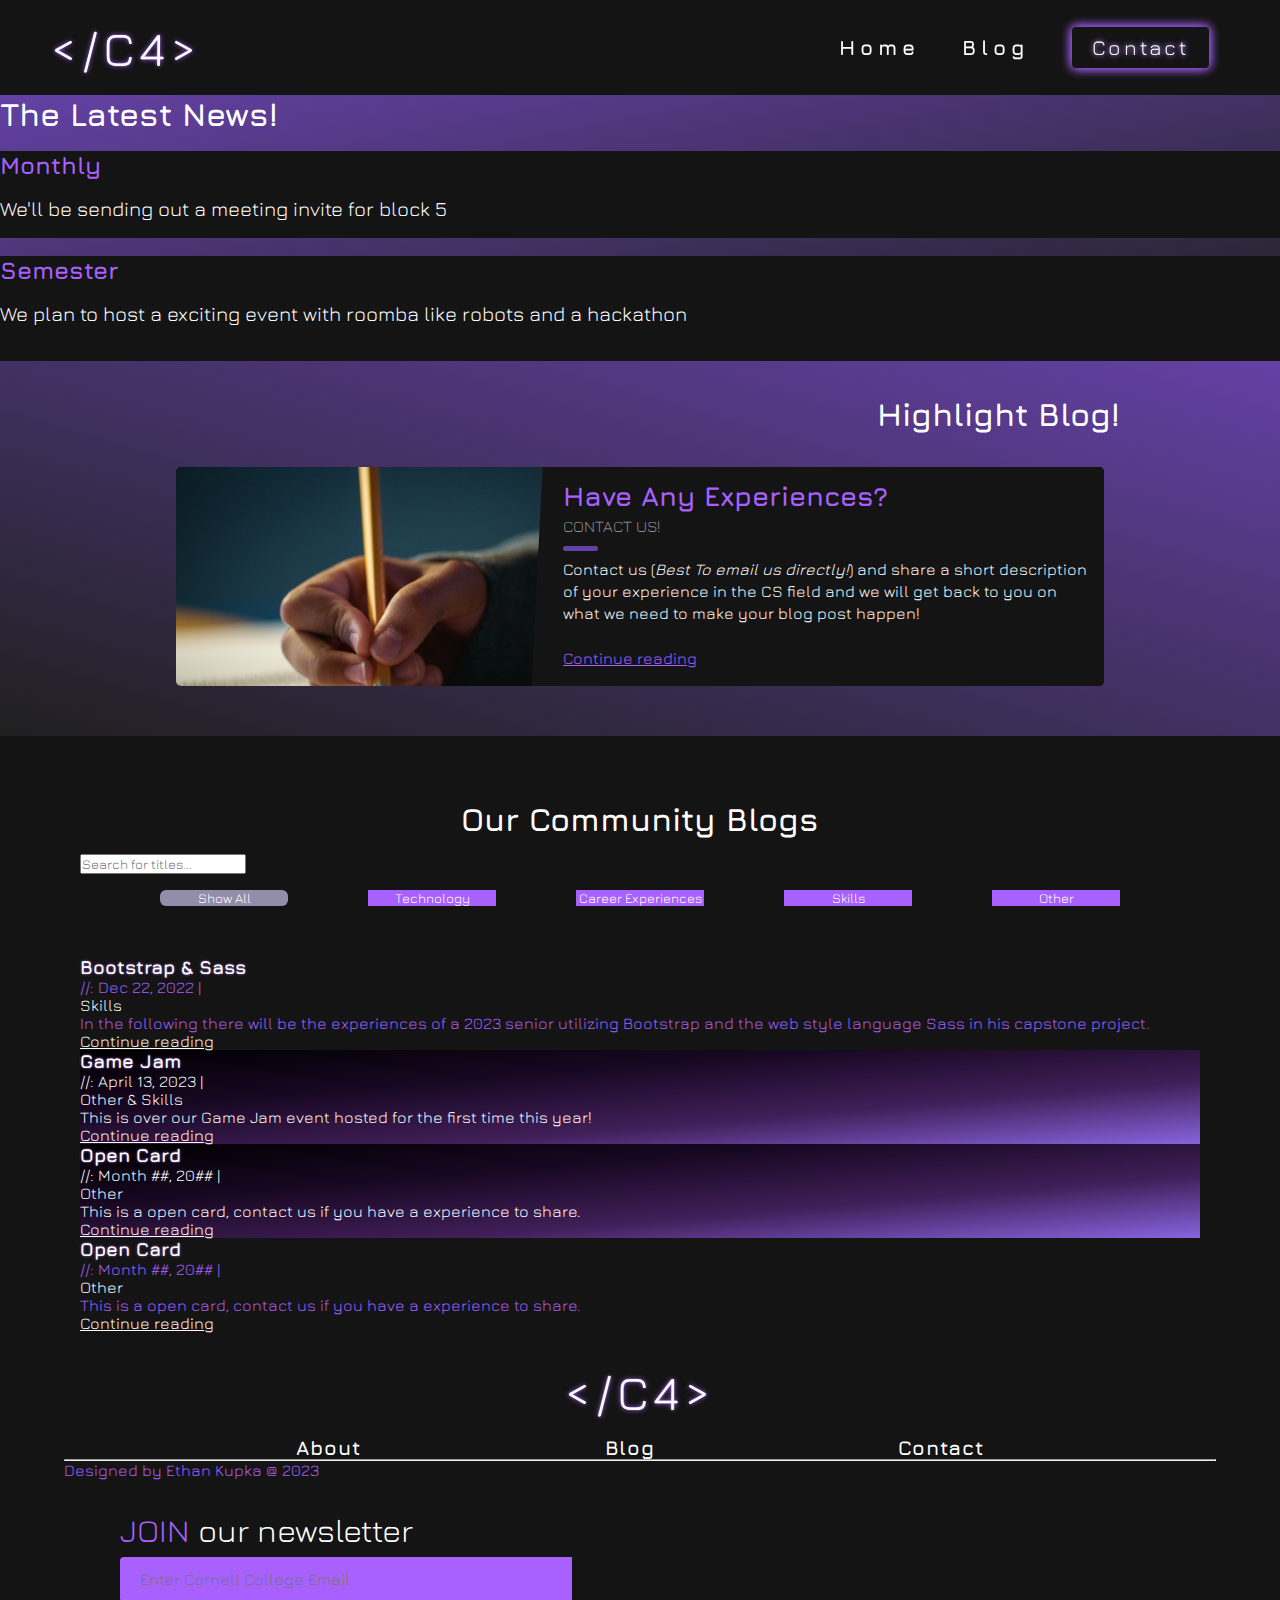
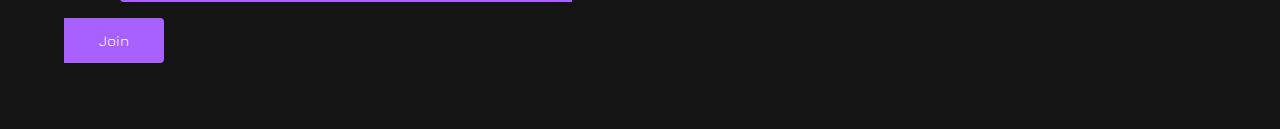
<file: blog.html>
<!-- 2022-2023 Website Model // Made with BootStrap -->
<!DOCTYPE html>
<html lang="en">

<head>
  <meta charset="UTF-8" />
  <meta http-equiv="X-UA-Compatible" content="IE=edge" />
  <meta name="viewport" content="width=device-width, initial-scale=1.0" />
  <title>Blog-Page</title>

  <!-- BootStrap style sheets -->
  <link href="https://cdn.jsdelivr.net/npm/bootstrap@5.2.2/dist/css/bootstrap.min.css" rel="stylesheet"
    integrity="sha384-Zenh87qX5JnK2Jl0vWa8Ck2rdkQ2Bzep5IDxbcnCeuOxjzrPF/et3URy9Bv1WTRi" crossorigin="anonymous" />

  <!-- Personal style sheets -->
  <link href="styles/main.css" rel="stylesheet" />
  <link href="styles/blog.css" rel="stylesheet" />
</head>

<body>
  <!-- <style>@import url("https://fonts.googleapis.com/css2?family=Jura:wght@600&display=swap");</style> -->
  <nav class="navbar">
    <!-- navbar section // no style guide in html-->
    <div class="navbar__container">
      <a href="#home" id="navbar__logo">&lt;/C4&gt;</a>
      <!-- For the mobile versions drop down -->
      <div class="navbar__toggle" id="mobile-menu">
        <span class="bar"></span>
        <!-- first child -->
        <span class="bar"></span>
        <!-- second child -->
        <span class="bar"></span>
        <!-- third child -->
      </div> <!-- end of nav mobile bar-->

      <ul class="navbar__menu">
        <!-- initial navbar section -->
        <li class="navbar__item">
          <a href="index.html" class="navbar__links" id="home-page"><b>Home</b></a>
        </li>
        <li class="navbar__item">
          <a href="#home" class="navbar__links" id="home-page"><b>Blog</b></a>
        </li>
        <li class="navbar__btn">
          <a href="contact.html" class="button" id="home-page">Contact</a>
          <!--target="_blank"- to go to new page-->
        </li>
      </ul>
    </div> <!-- end of navbar__container-->
  </nav> <!-- end of nav-->

  <Section class="latest_news" id="home">
    <!-- latest_news section // style in html latest_news section-->
    <style>
      .latest_news {
        background: linear-gradient(to bottom right, #6441A5, #202020);
      }

      .lnt {
        color: var(--clr-tdf);
      }

      #monthly {
        background-color: var(--clr-nav);
      }

      #weekly {
        background-color: var(--clr-nav);
      }

      #weekly:hover, #monthly:hover{
        box-shadow: 0 0 0.5em var(--clr-neon), 0 0 0.5em var(--clr-neon);
        transform: scale(1.03);
        transition: transform .2s;
      }

      #news {
        color: var(--clr-tdf);
        font-size: 1.25rem;
        align-content: center;
      }
    </style> <!-- end of latest_news style -->
    <div class="p-2 p-md-5 mb-4 rounded">
      <div class="col-md-12 px-0">
        <h1 class="lnt display-4 fst-italic">The Latest News!</h1>
        <div class="container marketing">
          <!-- <hr class="top_divider" /> -->
          <br />
          <div class="row align-items-md-stretch">
            <div class="news col-md-6 p-3">
              <div class="h-100 p-5 rounded-3" id="weekly">
                <h2 class="meet_h2">Monthly</h2>
                <br />
                <p><span id="news">We'll be sending out a meeting invite for block 5</span></p>
                <br />
                <!-- <a class="btn btn-lg" href="contact.html">Get in the loop</a> -->
              </div>
            </div> <!-- end of news col-md-6 p-3 -->
            <br />
            <div class="news col-md-6 p-3">
              <div class="h-100 p-5 rounded-3" id="monthly">
                <h2 class="meet_h2">Semester</h2>
                <br />
                <p><span id="news">We plan to host a exciting event with roomba like robots and a hackathon</span></p>
                <br />
                <!-- <a class="btn btn-lg" href="contact.html">Get in the loop</a> -->
              </div>
            </div> <!-- end of news col-md-6 p-3 -->
          </div>
        </div> <!-- end of container marketing -->
        <!-- <p class="lead my-3">Multiple lines of text that form the lede, informing new readers quickly and efficiently about what’s most interesting in this post’s contents.</p>
          <p class="lead mb-0"><a href="#" class="text-white fw-bold">Continue reading...</a></p> -->
      </div> <!-- end of col-md-12 px-0 -->
    </div> <!-- end of p-2 p-md-5 mb-4 rounded -->
  </Section> <!-- end of latest_news -->

  <br/>

  <Section class="recent_blog">
    <!-- recent_blog section // style in html recent_blog section-->
    <style>
      .recent_blog {
        background: linear-gradient(to bottom left, #6441A5, #202020);
        padding: 1rem 10rem 1rem 10rem;
      }

      .highlight{
        color: var(--clr-tdf);
        justify-content: flex-end;
      display: flex;
      }

      .highlightBlog {
        color: var(--clr-tdf);
      }

      .read-more {
        color: var(--bs-link-hover-color);
      }

      .author,
      .date {
        color: var(--clr-tdf);
      }
    </style> <!-- end of recent_blog style -->
    <br>
    <h1 class="highlight display-4 fst-italic">Highlight Blog!</h1>
    <br/>
    <div class="blog-card">
      <div class="meta">
        <div class="photo"
          style="background-image: images/file.jpg""> <img src="images/writing.jpeg" alt="Writing Background" height="auto" width="600"></div>
        <ul class="details">
          <li class="author">C4</li>
          <li class="date">December 15, 2022</li>
          <li class="date">Looking for more experiences to share!</li>
          <!-- <li class="tags">
            <ul>
              <li><a href="#">Learn</a></li>
              <li><a href="#">Code</a></li>
              <li><a href="#">HTML</a></li>
              <li><a href="#">CSS</a></li>
            </ul>
          </li> -->
        </ul>
      </div> <!-- end of meta -->
      <div class="description">
        <h1>Have Any Experiences?</h1>
        <h2>Contact Us!</h2>
        <p class="highlightBlog"> Contact us (<i>Best To email us directly!</i>) and share a short description of your experience in the CS field and we will get 
          back to you on what we need to make your blog post happen!</p>
        <br />
        <a href="contact.html">Continue reading</a>
      </div> <!-- end of description -->
    </div> <!-- end of blog-card -->
    <br>
    <!-- <p class="lead my-3">Multiple lines of text that form the lede, informing new readers quickly and efficiently about what’s most interesting in this post’s contents.</p>
          <p class="lead mb-0"><a href="#" class="text-white fw-bold">Continue reading...</a></p> -->
  </Section> <!-- end of recent_blog -->

  <section class="blog_feed">
     <!-- blog_feed section // style in html blog_feed section-->
    <style>
      .blog_feed {
        margin: 2rem 5rem 0 5rem;
      }

      .blogtitle{
        display: flex;
        justify-content: center;
        color: var(--clr-tdf);
        padding-bottom: 1rem;
        padding-top: 2rem;
      }

      #purpPost{
        background: linear-gradient(to bottom right, rgb(0, 0, 0), rgb(24, 8, 35), rgb(65, 31, 89), rgb(135, 100, 222));
        color: var(--clr-tdf);
      }

      .button_theme {
        justify-content: space-evenly;
        display: flex;
      }

      .post:hover{
        transform: scale(1.02);
        transition: transform .2s;
      }

      #btn_theme {
        margin: 1rem 0 2rem 0;
        width: 8rem;
      }

      .theme,
      .stretched-link {
        color: var(--clr-tdf);
      }

      .card-title {
        color: var(--clr-tdf);
        text-shadow: 0 0 0.1em var(--bs-link-hover-color), 0 0 0.2em #571d78;
      }

      @media (max-width: 62em) {
        .button_theme {
          display: flex;
          flex-direction: column-reverse;
        }

        #btn_theme {
          margin: .5rem 0 .5rem 0;
          width: auto;
          height: 2rem;
          padding: .2px;
        }
      }

      @media (max-width: 88em) {
        .d-lg-block {
          display: none !important;
        }
      }
    </style> <!-- end of blog_feed style -->
      <div class="col-md-12 mb-4 px-0">
        <h1 class="blogtitle display-4 fst-italic">Our Community Blogs</h1>
        <div class="container marketing">
          <div class="container">
            <div class="row">
              <div class="col-sm-11 my-4 mx-auto ">
                <input type="text" id="myFilter" class="form-control" onkeyup="myFunction()"
                  placeholder="Search for titles...">
              </div>
            </div> <!-- end of row -->
            <div class="button_theme" id="myBtnContainer">
              <button class="btn2" id="btn_theme" onclick="clearAll('all')">Show All</button>
              <button class="btn" id="btn_theme" onclick="filter('Technology')">Technology</button>
              <button class="btn" id="btn_theme" onclick="filter('Career Experiences')">Career Experiences</button>
              <button class="btn" id="btn_theme" onclick="filter('Skills')">Skills</button>
              <button class="btn" id="btn_theme" onclick="filter('Other')">Other</button>
            </div> <!-- end of button_theme -->
            <br />
            <div id="myItems">
              <div class="row mb-2">
                <div class="post col-md-6 " id="post1"> <!-- basic card -->
                  <!-- <h5 class="card-title"><a href="#">Card tne</a></h5> -->
                  <div
                    class="post row g-0 border rounded overflow-hidden flex-md-row mb-4 shadow-sm h-md-250 position-relative">
                    <div class="post col p-4 d-flex flex-column position-static">
                      <h3 class="card-title mb-0">Bootstrap & Sass</h3>
                      <div class="mb-2 mt-1 text-muted">//: Dec 22, 2022 | <div class="theme d-inline-block mb-2">Skills
                        </div>
                      </div>
                      <p class="card-text mb-auto">In the following there will be the experiences of a 2023 senior utilizing Bootstrap and 
                        the web style language Sass in his capstone project.</p>
                      <a href="blogPosts/bootstrapExperience(EK).html" class="stretched-link">Continue reading</a>
                    </div>
                    <div class="col-auto d-none d-lg-block">
                      <img src="blogPosts/postImages/bootstrap.png" width="250" height="250" alt="BootStrap Logo" focusable="coolStuff"
                        class="responsive">
                    </div>
                  </div>
                </div> <!-- end of post 1 -->

                <div class="post col-md-6 " id="post2"> <!-- purple card -->
                  <!-- <h5 class="card-title"><a href="#">Card tne</a></h5> -->
                  <div
                    class="post row g-0 border rounded overflow-hidden flex-md-row mb-4 shadow-sm h-md-250 position-relative" id="purpPost">
                    <div class="post col p-4 d-flex flex-column position-static">
                      <h3 class="card-title mb-0">Game Jam</h3>
                      <div class="mb-2 mt-1 text-muted">//: April 13, 2023 | <div class="theme d-inline-block mb-2">Other & Skills
                        </div>
                      </div>
                      <p class="card-text mb-auto" id="purpText">This is over our Game Jam event hosted for the first time this year!</p>
                      <a href="blogPosts/gameJam.html" class="stretched-link">Continue reading</a> <!-- purple card -->
                    </div>
                    <div class="col-auto d-none d-lg-block">
                      <img src="blogPosts/postImages/gJCover.png" width="250" height="250" alt="Arcade Background" focusable="coolStuff"
                        class="responsive">
                    </div>
                  </div>
                </div> <!-- end of post 2 -->

                <div class="post col-md-6 " id="post3"> <!-- purple card -->
                  <!-- <h5 class="card-title"><a href="#">Card tne</a></h5> -->
                  <div
                    class="post row g-0 border rounded overflow-hidden flex-md-row mb-4 shadow-sm h-md-250 position-relative" id="purpPost">
                    <div class="post col p-4 d-flex flex-column position-static">
                      <h3 class="card-title mb-0">Open Card</h3>
                      <div class="mb-2 mt-1 text-muted">//: Month ##, 20## | <div class="theme d-inline-block mb-2">Other
                        </div>
                      </div>
                      <p class="card-text mb-auto" id="purpText">This is a open card, contact us if you have a experience to share.</p>
                      <a href="#" class="stretched-link">Continue reading</a>
                    </div>
                    <div class="col-auto d-none d-lg-block">
                      <img src="images/postGen.jpg" width="250" height="250" alt="Code Background" focusable="coolStuff"
                        class="responsive">
                    </div>
                  </div>
                </div> <!-- end of post 3 -->

                <div class="post col-md-6" id="post4"> <!-- basic card -->
                  <div
                    class="post row g-0 border rounded overflow-hidden flex-md-row mb-4 shadow-sm h-md-250 position-relative">
                    <div class="post col p-4 d-flex flex-column position-static">
                      <h3 class="card-title mb-0">Open Card</h3>
                      <div class="mb-2 mt-1 text-muted">//: Month ##, 20## | <div class="theme d-inline-block mb-2">Other
                      </div>
                    </div>
                      <p class="card-text mb-auto">This is a open card, contact us if you have a experience to share.</p>
                      <a href="#" class="stretched-link">Continue reading</a>
                    </div>
                    <div class="col-auto d-none d-lg-block">
                      <img src="images/postGen.jpg" width="250" height="250" alt="Code Background" focusable="coolStuff"
                        class="responsive">
                      <!-- <svg class="bd-placeholder-img" width="200" height="250" xmlns="http://www.w3.org/2000/svg"
                        role="img" aria-label="Placeholder: Thumbnail" preserveAspectRatio="xMidYMid slice"
                        focusable="false">
                        <title>Placeholder</title>
                        <rect width="100%" height="100%" fill="#55595c" /><text x="50%" y="50%" fill="#eceeef"
                          dy=".3em">Thumbnail</text>
                      </svg> -->
                    </div>
                  </div>
                </div> <!-- end of post 4 -->
              </div> <!-- row mb-2 -->
            </div> <!-- end of myItems -->
          </div> <!-- container -->
        </div> <!-- container marketing -->
      
  </section> <!-- end of blog_feed -->

  <footer>
    <!-- footer section // no style guide in html -->
    <div class="footer__container">
      <div class="social__media">
        <div class="row align-items-center" id="flex">
          <div class="col-sm-3" id="name">
            <a href="#home" id="footer__logo">&lt;/C4&gt;</a>
          </div>
          <div class="col-4" id="footer_links">
            <div>
              <ul class="footer_nav">
                <li class="footer__item">
                  <a href="index.html" class="footer__links" id="home-page"><b>About</b></a>
                </li>
                <li class="footer__item">
                  <a href="#home" class="footer__links" id="home-page"><b>Blog</b></a>
                </li>
                <li class="footer__item">
                  <a href="contact.html" class="footer__links" id="home-page"><b>Contact</b></a>
                </li>
              </ul>
            </div>
            <div class="description overflow-hidden text-center">
              <hr />
              Designed by Ethan Kupka @ 2023
            </div>
          </div> <!-- end of col-4 -->
          <div class="col-5" id="contact_email">
            <div class="email_text">JOIN<span> our newsletter</span></div>
            <div>
              <form name="google-sheet-email">
                <div class="input-group">
                  <input type="email" name="Email" class="form-control" placeholder="Enter Cornell College Email"
                    required aria-label="Enter Cornell College Email" aria-describedby="button-addon2" />
                  <button class="button1" type="submit"><span>Join</span></button>
                </div>
              </form>
              <span id="msg"></span>
            </div>
          </div> <!-- end of col-5 -->
        </div>
      </div> <!-- social__media -->
    </div> <!-- footer__container -->
  </footer> <!-- end of footer -->

  <!-- BootStrap JS -->
  <script src="https://cdn.jsdelivr.net/npm/bootstrap@5.2.2/dist/js/bootstrap.bundle.min.js"
    integrity="sha384-OERcA2EqjJCMA+/3y+gxIOqMEjwtxJY7qPCqsdltbNJuaOe923+mo//f6V8Qbsw3"
    crossorigin="anonymous"></script> <!-- end of bootStrap -->
  <!-- Personal JS -->
  <script src="main.js"></script>
 <!-- Button Sort for blog_feed JS -->
  <script>
    var filter = (filter) => {
      const cards = document.getElementsByClassName("post");
      for (let i = 0; i < cards.length; i++) {
        let title = cards[i].querySelector(".post .theme");
        if (title.innerText.indexOf(filter) > -1) {
          cards[i].classList.remove("d-none")
        } else {
          cards[i].classList.add("d-none")
        }
      }
    }

    var clearAll = () => {
      cards = document.getElementsByClassName("post")
      for (i = 0; i < cards.length; i++) {
        cards[i].classList.remove("d-none")
      }
    }
  </script> <!-- end of blog_feed JS -->
</body> <!-- end of body -->

</html>
</file>
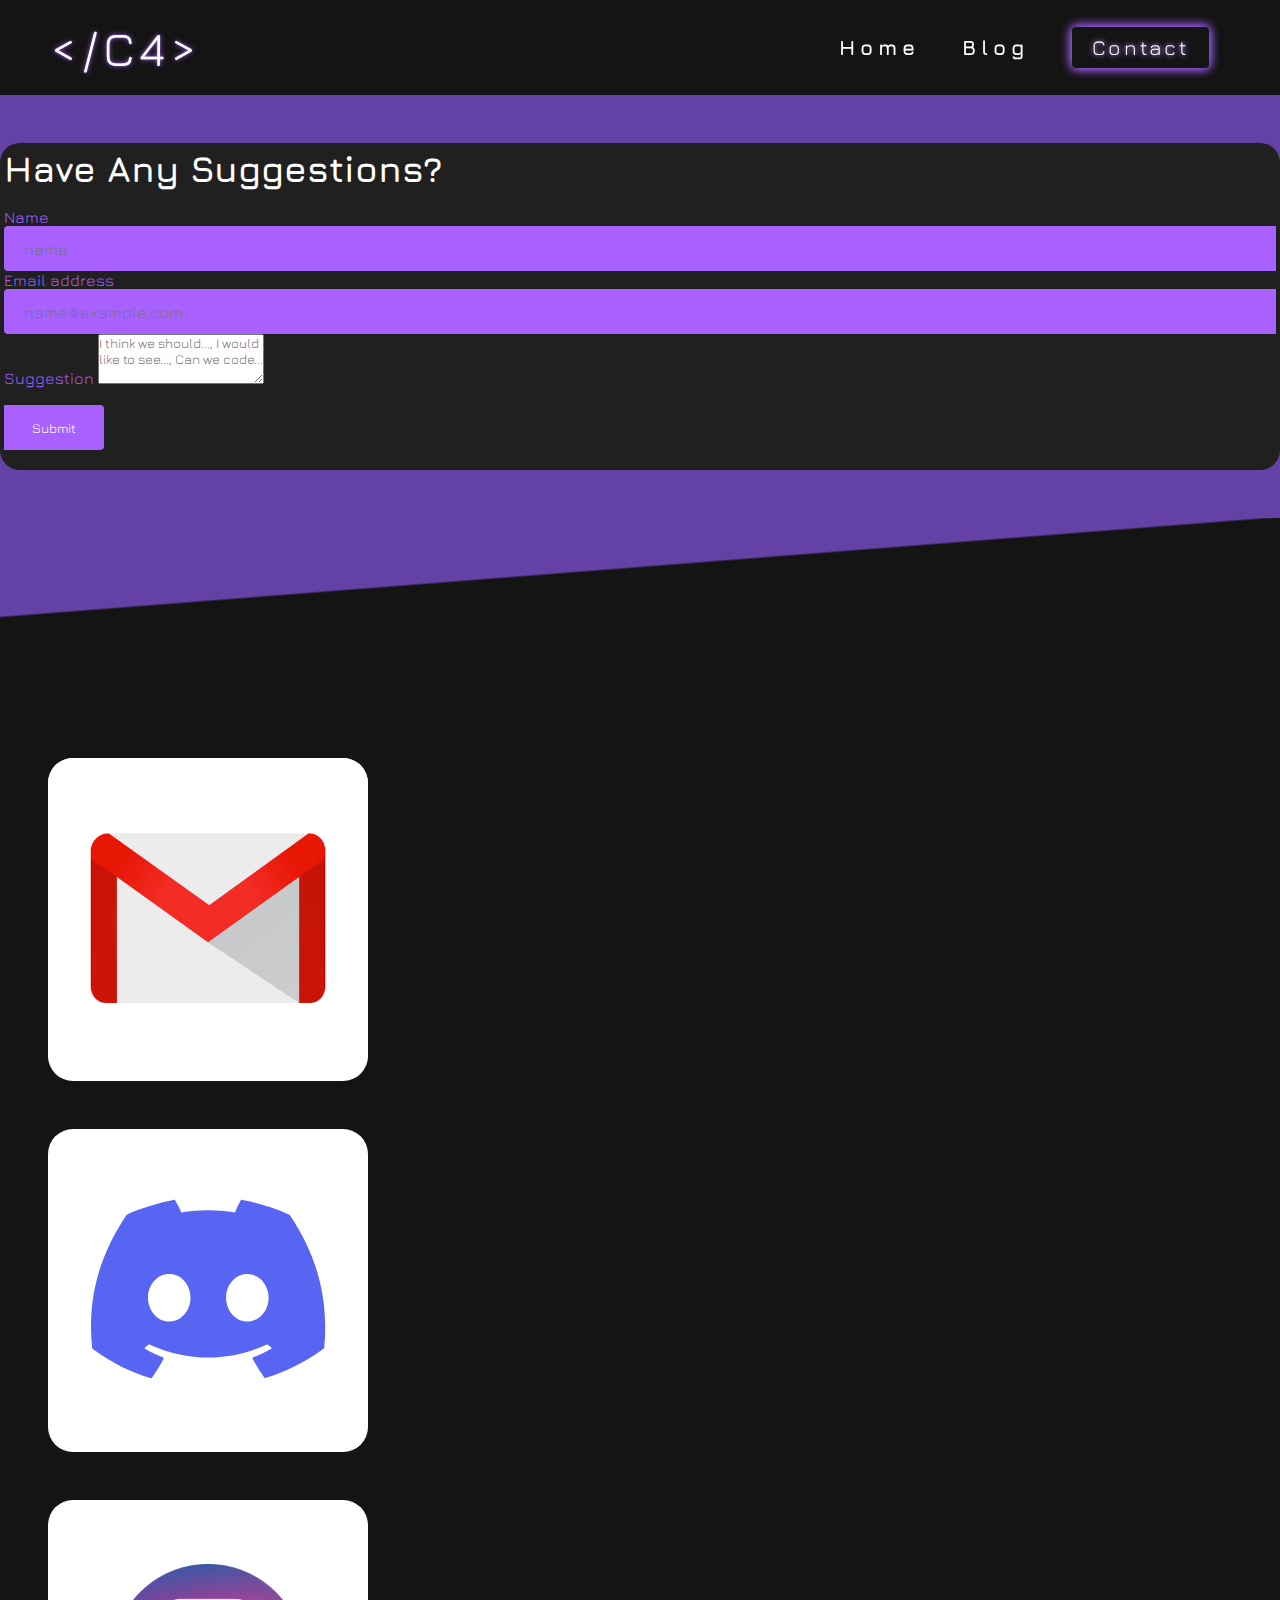
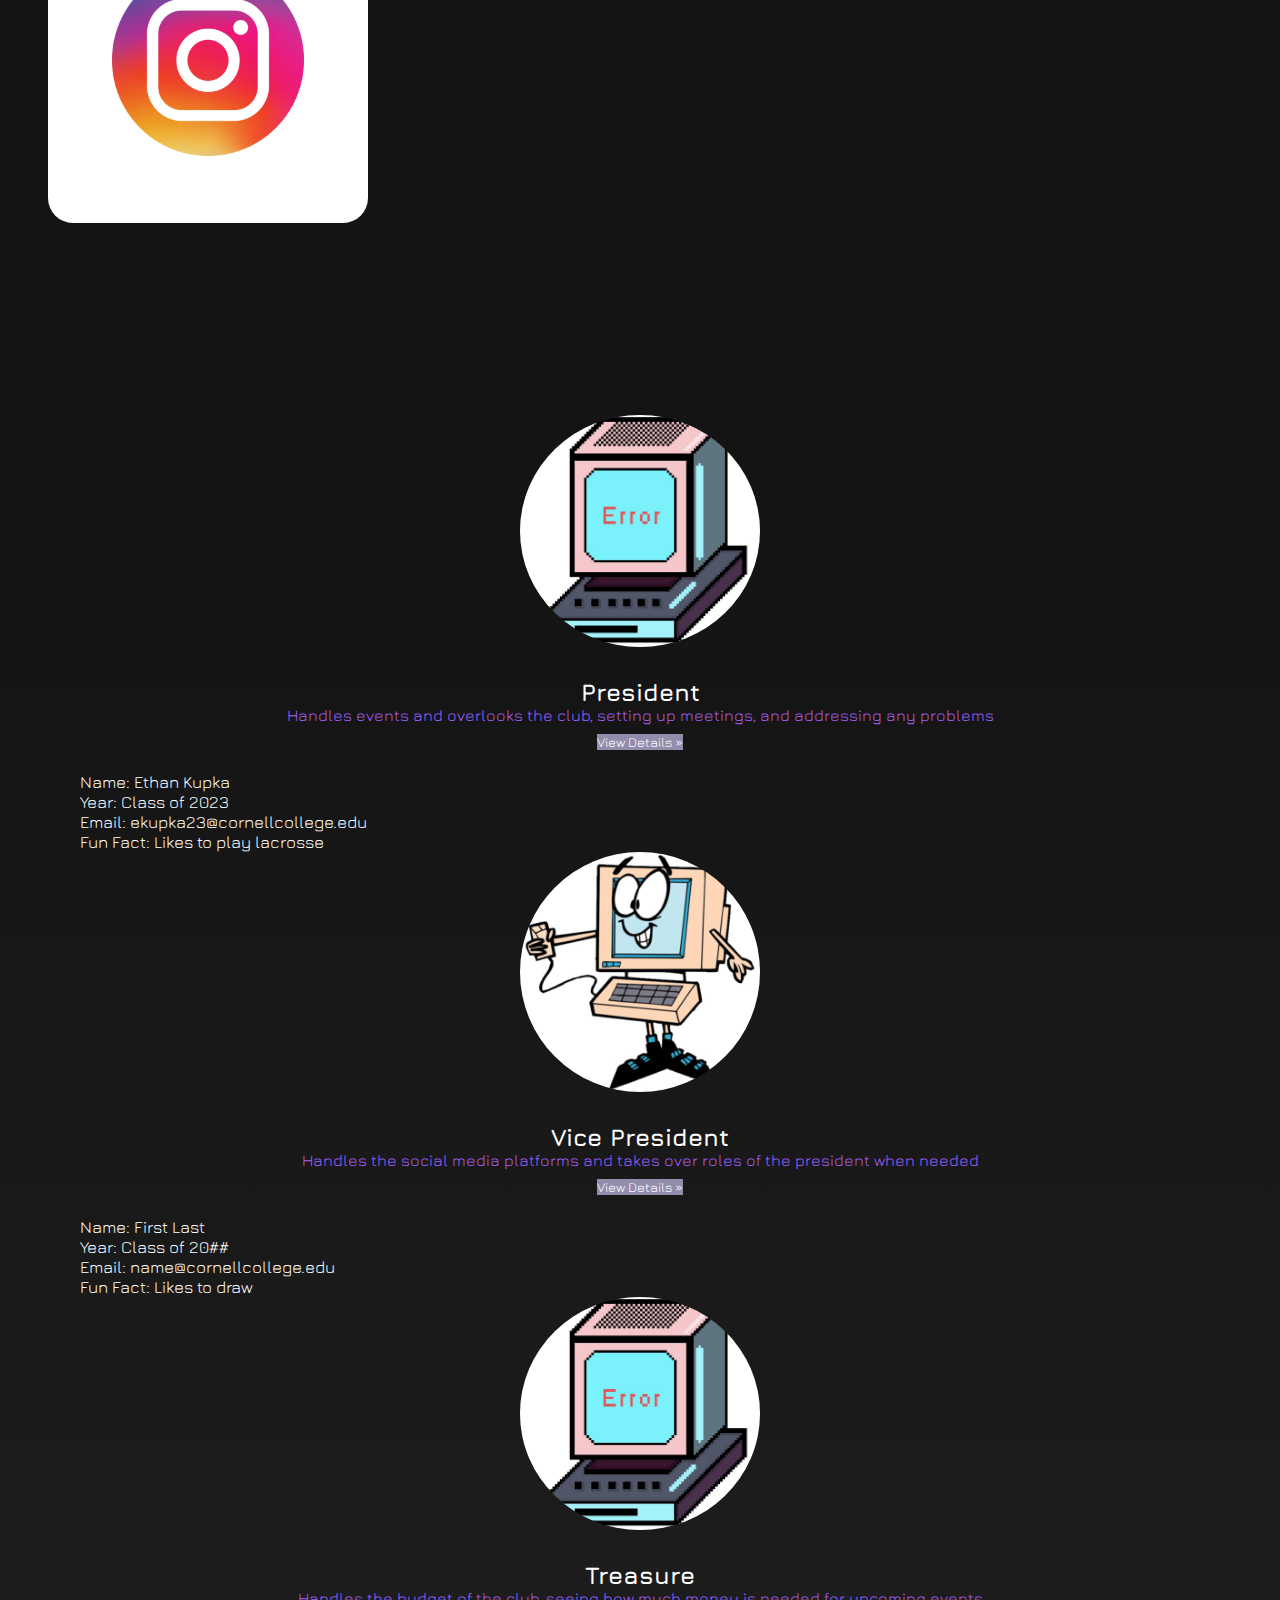
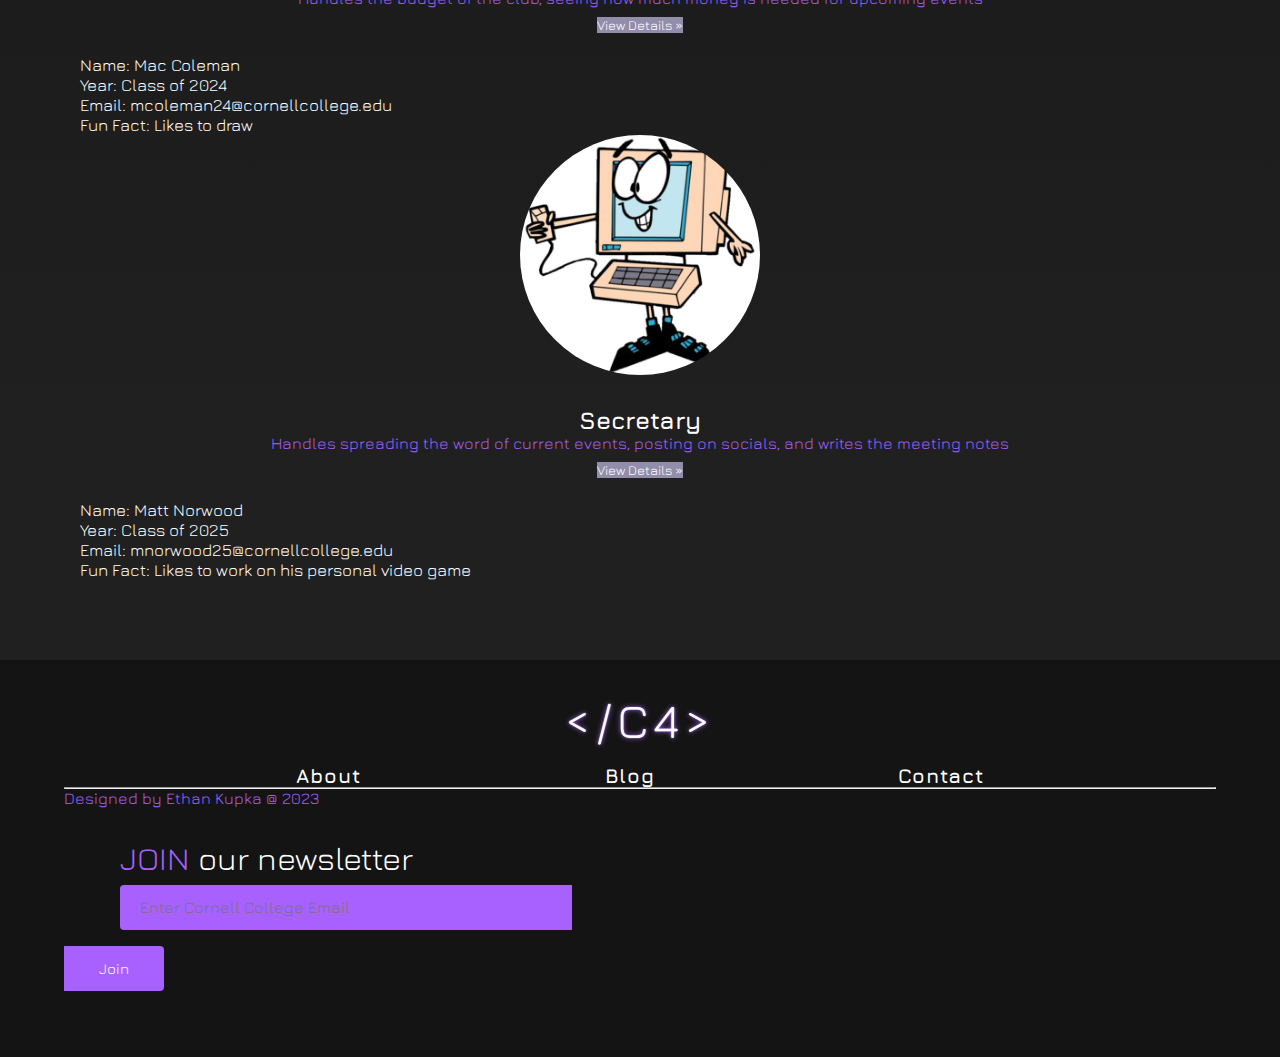
<file: contact.html>
<!-- 2022-2023 Website Model // Made with BootStrap -->
<!DOCTYPE html>
<html lang="en">

<head>
  <meta charset="UTF-8" />
  <meta http-equiv="X-UA-Compatible" content="IE=edge" />
  <meta name="viewport" content="width=device-width, initial-scale=1.0" />
  <title>Contact-Page</title>

  <!-- BootStrap style sheets -->
  <link href="https://cdn.jsdelivr.net/npm/bootstrap@5.2.2/dist/css/bootstrap.min.css" rel="stylesheet"
    integrity="sha384-Zenh87qX5JnK2Jl0vWa8Ck2rdkQ2Bzep5IDxbcnCeuOxjzrPF/et3URy9Bv1WTRi" crossorigin="anonymous" />

  <!-- Personal style sheets -->
  <link href="styles/main.css" rel="stylesheet" />
  <!-- <link href="styles/blog.css" rel="stylesheet" /> -->
</head>

<body>
  <nav class="navbar">
    <!-- navbar section // no style guide in html-->
    <div class="navbar__container">
      <a href="#home" id="navbar__logo">&lt;/C4&gt;</a>
      <!-- For the mobile versions drop down -->
      <div class="navbar__toggle" id="mobile-menu">
        <span class="bar"></span>
        <!-- first child -->
        <span class="bar"></span>
        <!-- second child -->
        <span class="bar"></span>
        <!-- third child -->
      </div> <!-- end of nav mobile bar-->

      <ul class="navbar__menu">
        <!-- initial navbar section -->
        <li class="navbar__item">
          <a href="index.html" class="navbar__links" id="home-page"><b>Home</b></a>
        </li>
        <li class="navbar__item">
          <a href="blog.html" class="navbar__links" id="home-page"><b>Blog</b></a>
        </li>
        <li class="navbar__btn">
          <a href="#home" class="button" id="home-page">Contact</a>
          <!--target="_blank"- to go to new page-->
        </li>
      </ul>
    </div> <!-- end of navbar__container-->
  </nav> <!-- end of body -->

  <section class="suggestion" id="home">
    <!-- suggestion section // style in html suggestion section-->
    <style>
      .suggestion {
        background: #6441A5 !important;
        padding: 3rem 0 3rem 0;
      }

      #sug_h2 {
        color: #ffffff;
        font-size: 2.25rem;
      }

      #sug_card {
        margin: auto;
        background: #202020;
        border-color: #202020 !important;
        padding: .25rem;
        border-radius: 20px;
      }

      #sug_btn {
        align-self: center;
        color: #ffffff;
      }

      .forms {
        display: flex;
        flex-direction: column;
      }

      .forms input {
        margin: 0;
      }
    </style> <!-- end of suggestion style -->
    <div class="container marketing">
      <div class="col-md-9" id="sug_card">
        <div class="h-50 p-5 rounded-3">
          <h2 id="sug_h2">Have Any <span>Suggestions?</span></h2>
          <br />
          <form class="forms" name="google-sheet-suggestion">
            <div class="mb-3">
              <label for="exampleFormControlInput1" class="form-label fs-5">Name</label>
              <input type="name" name="Name" class="form-control" id="exampleFormControlInput1" placeholder="name"
                required />
            </div>
            <div class="mb-3">
              <label for="exampleFormControlInput1" class="form-label fs-5">Email address</label>
              <input type="email" name="Email" class="form-control" id="exampleFormControlInput1"
                placeholder="name@example.com" required />
            </div>
            <div class="mb-3">
              <label for="exampleFormControlTextarea1" class="form-label fs-5">Suggestion</label>
              <textarea class="form-control" name="Suggestion" id="exampleFormControlTextarea1"
                placeholder="I think we should..., I would like to see..., Can we code..." rows="3" required></textarea>
            </div>
            <br />
            <button class="btn fs-5" type="submit"><span>Submit</span></button>
          </form> <!-- end of forms -->
          <span id="sug"></span>
        </div> <!-- end of h-50 p-5 rounded-3 -->
      </div> <!-- end of col-md-9 -->
    </div> <!-- end of container marketing -->
  </section> <!-- end of suggestion -->

  <div class="skew-c"></div>

  <section class="contacts">
    <!-- contacts section // style in html contacts section-->
    <style>
      .contacts {
        background: #141414 !important;
        padding: 12rem 0 6rem 0;
        justify-content: center;
      }

      /* Add rounded corners to the top left and the top right corner of the image */
      img {
        border-radius: 25px;
        width: 20rem;
        height: auto;
      }

      .qr {
        border-radius: 10px;
        width: 12.5rem;
        height: auto;
      }

      /* Float four columns side by side */
      .columns {
        margin: 3rem 3rem 3rem 3rem;
        width: auto;
        justify-content: center;
        align-items: center;
      }

      /* Remove extra left and right margins, due to padding in columns */
      .rows {
        display: flex;
        flex-wrap: wrap;
        align-items: center;
        align-content: center
      }

      /* Clear floats after the columns */
      .rows:after {
        content: "";
        display: table;
        clear: both;
      }

      /* Style the counter cards */
      .cards {
        width: 20rem;
        position: relative;
        text-align: center;
        border-radius: 25px;
        background-color: #fff
      }

      .cards:hover {
        transform: scale(1.1);
        transition: transform .2s;
      }

      .overlay {
        position: absolute;
        top: 0;
        bottom: 0;
        left: 0;
        right: 0;
        height: 100%;
        width: 100%;
        opacity: 0;
        transition: .5s ease;
        background-color: #6441A5;
        border-radius: 23px;
      }

      .container:hover .overlay {
        opacity: 1;
      }

      .text {
        color: white;
        font-size: 20px;
        position: absolute;
        top: 50%;
        left: 50%;
        -webkit-transform: translate(-50%, -50%);
        -ms-transform: translate(-50%, -50%);
        transform: translate(-50%, -50%);
        text-align: center;
      }

      #discord_btn {
        font-size: 1.15rem;
        background-color: #202020;
      }

      #discord_btn:hover {
        background-color: #928dab;
      }

      /* Responsive columns - one column layout (vertical) on small screens */
      @media screen and (max-width: 600px) {
        .columns {
          width: 70%;
          display: block;
          margin-bottom: 20px;
        }
      }
    </style> <!-- end of contacts style -->
    <div class="row justify-content-center">
      <div class="columns"> <!-- email card -->
        <div class="container">
          <div class="cards"><img src="images/email.png" alt="Email Logo" class="discord">
            <div class="overlay">
              <div class="text">c4@cornellcollege.edu</div>
            </div>
          </div> <!-- end of cards -->
        </div> <!-- end of email card -->
      </div> <!-- end of columns -->
      <div class="columns">
        <div class="container"> <!-- discord card -->
          <div class="cards"><img src="images/discord.svg" alt="Discord Logo" class="discord">
            <div class="overlay">
              <div class="text"><img src="images/qr.jpg" alt="Discord QR Code" class="qr"><br>
                </br> <a class="btn btn-lg btn-primary" href="https://discord.gg/BYZrufr" id="discord_btn">Join The
                  Discord!</a></div><!-- WILL NEED TO SWAP DISCORD LINK AFTER 2023 YEAR!!! -->
            </div>
          </div> <!-- end of cards -->
        </div><!-- end of discord card -->
      </div> <!-- end of columns -->
      <div class="columns"> <!-- insta card -->
        <div class="container">
          <div class="cards"><img src="images/instaLogo.png" alt="Email Logo" class="discord">
            <div class="overlay">
              <div class="text">@exampleName
              </br> 
            </br>
            <a class="btn btn-lg btn-primary" href="https://" id="discord_btn">Follow The
                Gram!</a>
              </div>
            </div>
          </div> <!-- end of cards -->
        </div> <!-- end of insta card -->
      </div> <!-- end of columns -->
    </div> <!-- end of suggestion -->
  </section> <!-- end of contacts -->

  <section class="members">
    <!-- member section // style in html members section-->
    <style>
      .members {
        background: linear-gradient(#141414 10%, #202020 90%);
        padding: 3rem 0 5rem 0;
      }

      .memberPic {
        border-radius: 50%;
        width: 15rem;
        resize: 10rem;
        top: 30rem;
        height: auto;

      }

      #memberBtn {
        background-color: #928dab;
      }

      #memberBtn:hover {
        background-color: #a861ff;
      }

      .accordion-body p {
        color: #ffffff;
        text-align: start;
        padding-left: 5rem;
        font-size: 1.05rem;
      }

      .fw-normal {
        color: #ffffff
      }

      .col-lg-3 {
        text-align: center;
      }

      /* For 4 members | col-lg-4 for 3 members */
      /* Responsive columns - one column layout (vertical) on small screens */
      @media screen and (max-width: 1200px) {
        .memberPic {
          width: 12rem;
        }
      }

      @media screen and (max-width: 1000px) {
        .memberPic {
          width: 16rem;
        }
      }
    </style> <!-- end of members style -->
    <div class="container marketing">
      <!-- Three columns of text below the carousel -->
      <div class="row">
        <div class="col-lg-3 p-4"><!-- first member -->
          <img src="images/file.jpg" alt="Friendly Computer Cartoon" class="memberPic">
          <br>
          <h2 class="fw-normal"><br />President</h2>
          <p class="description">Handles events and overlooks the club, setting up meetings, and addressing any problems
          </p>
          <div class="accordion-item">
            <h2 class="accordion-header" id="headingOne">
              <button class="btn btn-secondary" type="button" data-bs-toggle="collapse" data-bs-target="#collapseOne"
                aria-expanded="true" aria-controls="collapseOne" id="memberBtn">
                View Details &raquo;
              </button><br />
            </h2>
          </div>
          <div id="collapseOne" class="accordion-collapse collapse" aria-labelledby="headingOne"
            data-bs-parent="#accordionExample">
            <div class="accordion-body">
              <p><br />
                Name: <code>Ethan Kupka</code><br />
                Year: <code>Class of 2023</code><br />
                Email: <code>ekupka23@cornellcollege.edu</code><br />
                Fun Fact: <code>Likes to play lacrosse</code></p>
            </div> <!-- end mem info -->
          </div>
        </div> <!-- end of first member -->
        <div class="col-lg-3 p-4"><!-- second member -->
          <img src="images/memPic.jpg" alt="Friendly Computer Cartoon" class="memberPic">
          <h2 class="fw-normal"><br />Vice President</h2>
          <p>Handles the social media platforms and takes over roles of the president when needed</p>
          <div class="accordion-item">
            <h2 class="accordion-header" id="headingOne">
              <button class="btn btn-secondary" type="button" data-bs-toggle="collapse" data-bs-target="#collapseTwo"
                aria-expanded="true" aria-controls="collapseOne" id="memberBtn">
                View Details &raquo;
              </button><br />
            </h2>
          </div>
          <div id="collapseTwo" class="accordion-collapse collapse" aria-labelledby="headingOne"
            data-bs-parent="#accordionExample">
            <div class="accordion-body">
              <p><br />
                Name: <code>First Last</code><br />
                Year: <code>Class of 20##</code><br />
                Email: <code>name@cornellcollege.edu</code><br />
                Fun Fact: <code>Likes to draw</code></p>
            </div> <!-- end mem info -->
          </div>
        </div> <!-- end of second member -->
        <div class="col-lg-3 p-4"><!-- third member -->
          <img src="images/file.jpg" alt="Friendly Computer Cartoon" class="memberPic">
          <h2 class="fw-normal"><br />Treasure</h2>
          <p>Handles the budget of the club, seeing how much money is needed for upcoming events</p>
          <div class="accordion-item">
            <h2 class="accordion-header" id="headingOne">
              <button class="btn btn-secondary" type="button" data-bs-toggle="collapse" data-bs-target="#collapseThree"
                aria-expanded="true" aria-controls="collapseOne" id="memberBtn">
                View Details &raquo;
              </button><br />
            </h2>
          </div>
          <div id="collapseThree" class="accordion-collapse collapse" aria-labelledby="headingOne"
            data-bs-parent="#accordionExample">
            <div class="accordion-body">
              <p><br />
                Name: <code>Mac Coleman</code><br />
                Year: <code>Class of 2024</code><br />
                Email: <code>mcoleman24@cornellcollege.edu</code><br />
                Fun Fact: <code>Likes to draw</code></p>
            </div> <!-- end mem info -->
          </div>
        </div> <!-- end of third member -->
        <div class="col-lg-3 p-4"> <!-- fourth member -->
          <!-- fourth member You have to change the col-lg-4 to col-lg-3 on the above members!-->
          <img src="images/memPic.jpg" alt="Friendly Computer Cartoon" class="memberPic">
          <br>
          <h2 class="fw-normal"><br />Secretary</h2>
          <p class="description">Handles spreading the word of current events, posting on socials, and writes the
            meeting notes</p>
          <div class="accordion-item">
            <h2 class="accordion-header" id="headingOne">
              <button class="btn btn-secondary" type="button" data-bs-toggle="collapse" data-bs-target="#collapseFour"
                aria-expanded="true" aria-controls="collapseFour" id="memberBtn">
                View Details &raquo;
              </button><br />
            </h2>
          </div>
          <div id="collapseFour" class="accordion-collapse collapse" aria-labelledby="headingOne"
            data-bs-parent="#accordionExample">
            <div class="accordion-body">
              <p><br />
                Name: <code>Matt Norwood</code><br />
                Year: <code>Class of 2025</code><br />
                Email: <code>mnorwood25@cornellcollege.edu</code><br />
                Fun Fact: <code>Likes to work on his personal video game</code></p>
            </div> <!-- end mem info -->
          </div>
        </div> <!-- end of fourth member -->
      </div> <!-- end of rows -->
    </div><!-- end of container marketing // /.row -->
  </section> <!-- end of members -->

  <footer>
    <!-- footer section // no style guide in html -->
    <div class="footer__container">
      <div class="social__media">
        <div class="row align-items-center" id="flex">
          <div class="col-sm-3" id="name">
            <a href="#home" id="footer__logo">&lt;/C4&gt;</a>
          </div>
          <div class="col-4" id="footer_links">
            <div>
              <ul class="footer_nav">
                <li class="footer__item">
                  <a href="index.html" class="footer__links" id="home-page"><b>About</b></a>
                </li>
                <li class="footer__item">
                  <a href="blog.html" class="footer__links" id="home-page"><b>Blog</b></a>
                </li>
                <li class="footer__item">
                  <a href="#home" class="footer__links" id="home-page"><b>Contact</b></a>
                </li>
              </ul>
            </div>
            <div class="description overflow-hidden text-center">
              <hr />
              Designed by Ethan Kupka @ 2023
            </div>
          </div> <!-- end of col-4 -->
          <div class="col-5" id="contact_email">
            <div class="email_text">JOIN<span> our newsletter</span></div>
            <div>
              <form name="google-sheet-email">
                <div class="input-group">
                  <input type="email" name="Email" class="form-control" placeholder="Enter Cornell College Email"
                    required aria-label="Enter Cornell College Email" aria-describedby="button-addon2" />
                  <button class="button1" type="submit"><span>Join</span></button>
                </div>
              </form>
              <span id="msg"></span>
            </div>
          </div> <!-- end of col-5 -->
        </div> <!-- end of row align-items-center -->
      </div> <!-- end of social__media -->
    </div> <!-- end of footer__container -->
  </footer> <!-- end of footer -->

  <!-- BootStrap JS -->
  <script src="https://cdn.jsdelivr.net/npm/bootstrap@5.2.2/dist/js/bootstrap.bundle.min.js"
    integrity="sha384-OERcA2EqjJCMA+/3y+gxIOqMEjwtxJY7qPCqsdltbNJuaOe923+mo//f6V8Qbsw3"
    crossorigin="anonymous"></script> <!-- end of bootStrap -->
  <!-- Main JS -->
  <script src="main.js"></script> <!-- end of Main JS -->
  <!-- Suggestion JS -->
  <script>
    /* Form Responsive ------------------------------------------------------------------- */
    const sugURL = 'https://script.google.com/macros/s/AKfycbzwI3oWenyHRsosnPcwaoQvCtukKFzTvt9Uwp9ktI_depmLzWmCumBW2NM2d8Mt2bgMfg/exec'
    const forms = document.forms['google-sheet-suggestion']
    const sug = document.getElementById('sug')

    forms.addEventListener('submit', e => {
      e.preventDefault()
      fetch(sugURL, { method: 'POST', body: new FormData(forms) })
        .then(response => {
          console.log('Success!', response)
          msg.innerHTML = "Thank you for sub"
          setTimeout(function () {
            msg.innerHTML = ""
          },
            5000)
          forms.reset()
        })
        .catch(error => console.error('Error!', error.message))
    })
  </script> <!-- end of email logic -->
</body> <!-- end of body -->

</html>
</file>
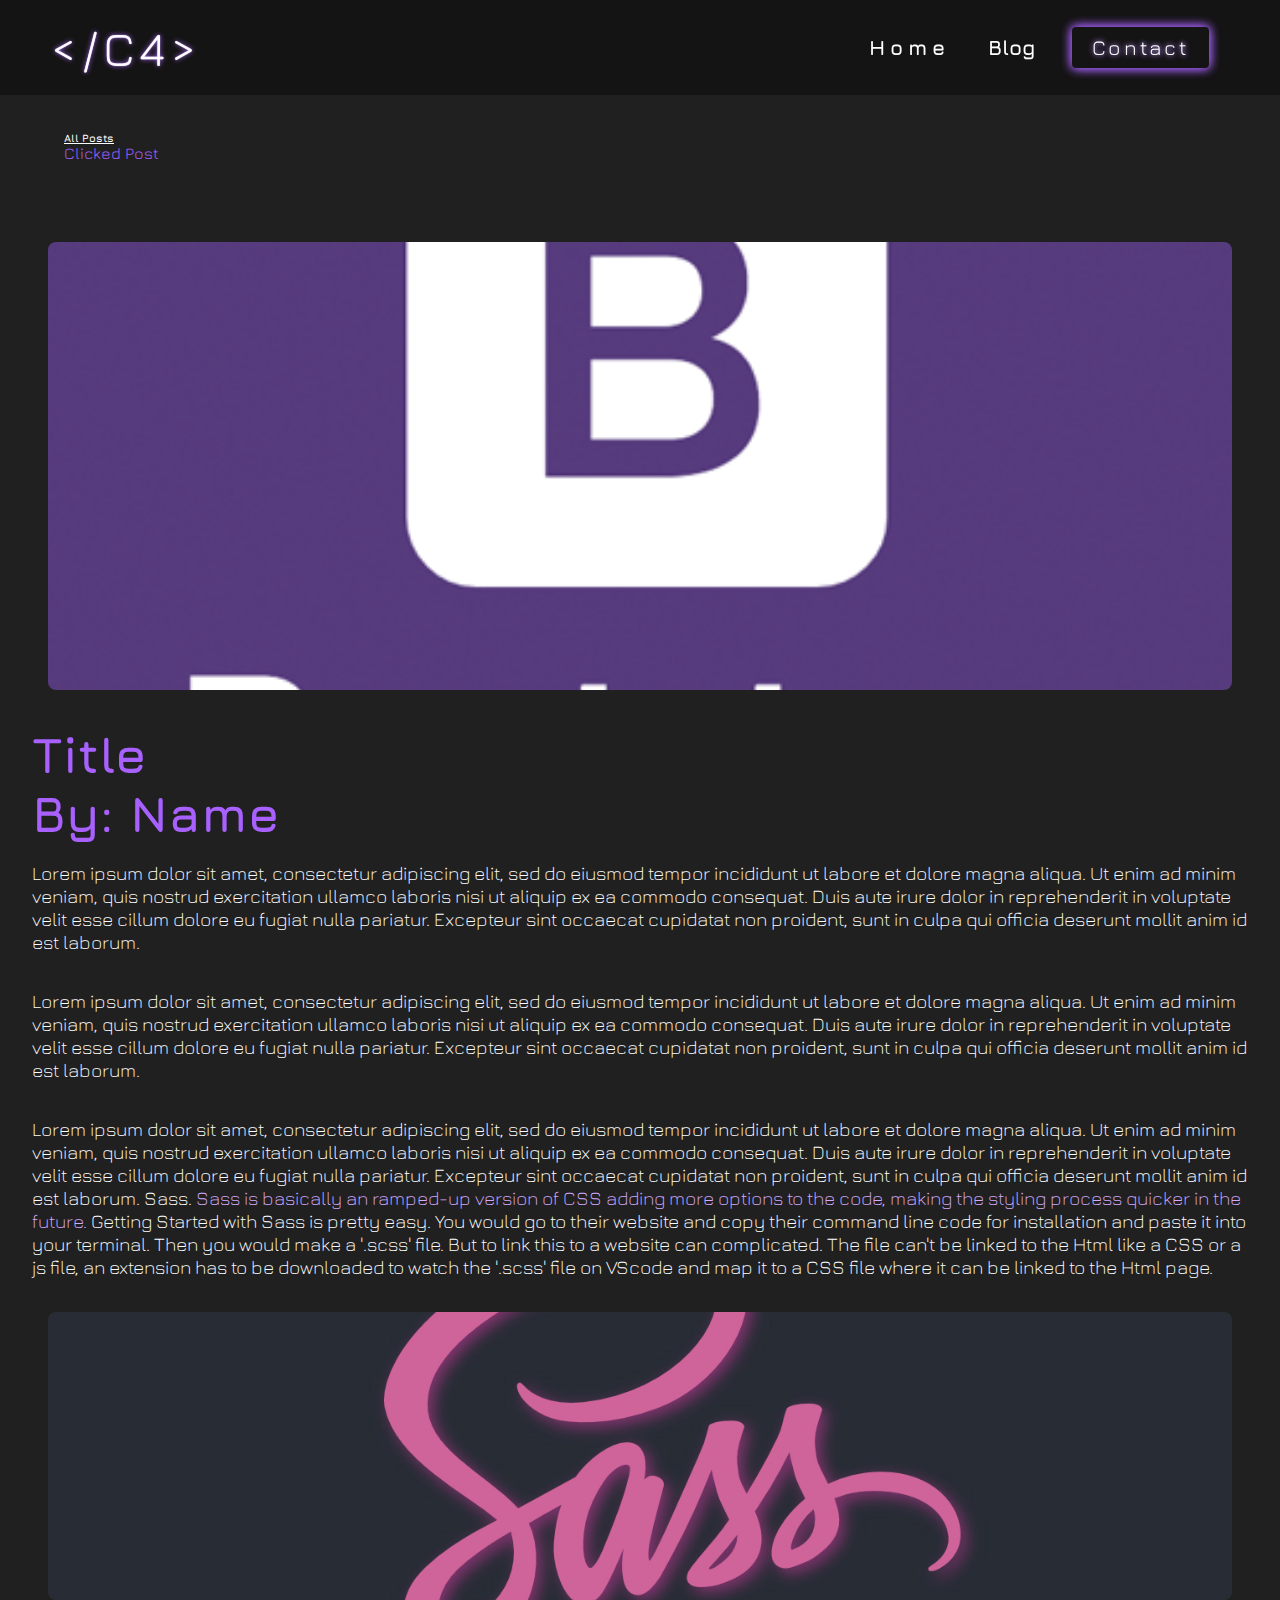
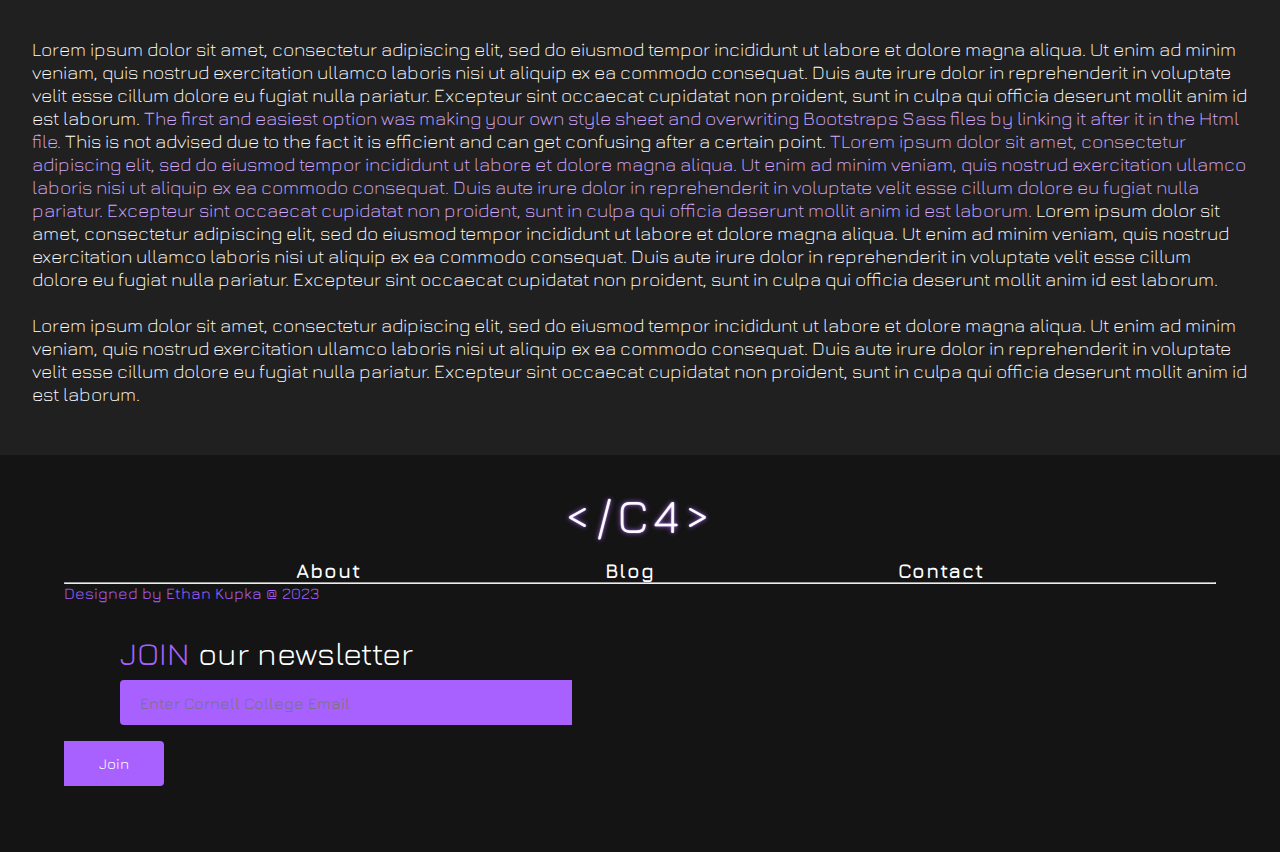
<file: blogPosts/blogPostTemp.html>
<!-- 2022-2023 Website Model // Made with BootStrap -->
<!DOCTYPE html>
<html lang="en">

<head>
    <meta charset="UTF-8" />
    <meta http-equiv="X-UA-Compatible" content="IE=edge" />
    <meta name="viewport" content="width=device-width, initial-scale=1.0" />
    <title>Blog-Post-Page</title>

    <!-- BootStrap style sheets -->
    <link href="https://cdn.jsdelivr.net/npm/bootstrap@5.2.2/dist/css/bootstrap.min.css" rel="stylesheet"
        integrity="sha384-Zenh87qX5JnK2Jl0vWa8Ck2rdkQ2Bzep5IDxbcnCeuOxjzrPF/et3URy9Bv1WTRi" crossorigin="anonymous" />

    <!-- Personal style sheets -->
    <link href="../styles/main.css" rel="stylesheet" />
    <!-- <link href="custom.scss" rel="stylesheet" /> -->
    <link href="../styles/blog.css" rel="stylesheet" />
</head>


<body>
    <!-- <style>@import url("https://fonts.googleapis.com/css2?family=Jura:wght@600&display=swap");</style> -->
    <nav class="navbar">
        <!-- navbar section // no style guide in html-->
        <div class="navbar__container">
            <a href="#home" id="navbar__logo">&lt;/C4&gt;</a>
            <!-- For the mobile versions drop down -->
            <div class="navbar__toggle" id="mobile-menu">
                <span class="bar"></span>
                <!-- first child -->
                <span class="bar"></span>
                <!-- second child -->
                <span class="bar"></span>
                <!-- third child -->
            </div>

            <ul class="navbar__menu">
                <!-- initial navbar section -->
                <li class="navbar__item">
                    <a href="../index.html" class="navbar__links" id="home-page"><b>Home</b></a>
                </li>
                <li class="../navbar__item">
                    <a href="../blog.html" class="navbar__links" id="home-page"><b>Blog</b></a>
                </li>
                <li class="navbar__btn">
                    <a href="../contact.html" class="button" id="home-page">Contact</a>
                    <!--target="_blank"- to go to new page-->
                </li>
            </ul>
        </div>
    </nav>

    <section class="post" id="home">
        <!-- about section // style in html about section-->
        <style>
            .post {
                background-color: #202020;
                padding: 2rem;
            }

            #title {
                margin-top: 1rem;
            }

            .crumb {
                margin: 0 0 4rem 2rem;
                overflow-x: hidden !important;
            }

            .about {
                background: #202020 !important;
                padding: 5rem 0 8rem 0;
            }

            .main span {
                color: rgb(212, 170, 254);
            }

            .main {
                color: #fff;
                font-size: 1.20rem;
                font-weight: 150;
            }

            .responsive {
                height: 30rem;
                width: 100%;
                border-radius: 1.5rem;
                padding: 1rem;
                object-fit: cover;
            }

            .responsives {
                height: 20rem;
                width: 100%;
                border-radius: 1.5rem;
                padding: 1rem;
                object-fit: cover;
            }

            .past {
                color: #fff;
            }

            #big:hover, #smaller:hover{
                transform: scale(1.02);
                transition: transform .2s;
              }
        </style>
        <div class="crumb">
            <ol class="breadcrumb">
                <li class="breadcrumb-item" id="past"><a class="past" href="../blog.html"><H6>All Posts</H6></a></li>
                <li class="breadcrumb-item active" aria-current="page">Clicked Post</li>
            </ol>
        </div>
        <div class="container marketing">
            <div class="row featurette">
                <div class="col-md-5">
                    <img src="postImages/bootstrap.png" alt="Nature" class="responsive" id="big">
                </div>
                <div class="col-md-7">
                    <h2 class="featurette-heading fw-normal lh-1" id="title">
                        Title
                        <span class="text-muted"><br />By: Name</span>
                    </h2>
                    <br />
                    <p class="main">
                      Lorem ipsum dolor sit amet, consectetur adipiscing elit, sed do eiusmod tempor incididunt ut labore 
                      et dolore magna aliqua. Ut enim ad minim veniam, quis nostrud exercitation ullamco laboris nisi ut 
                      aliquip ex ea commodo consequat. Duis aute irure dolor in reprehenderit in voluptate velit esse cillum 
                      dolore eu fugiat nulla pariatur. Excepteur sint occaecat cupidatat non proident, sunt in culpa qui officia 
                      deserunt mollit anim id est laborum.
                    </p>
                    <br />
                </div>
            </div>
            <br />
            <p class="main">
              Lorem ipsum dolor sit amet, consectetur adipiscing elit, sed do eiusmod tempor incididunt ut labore 
              et dolore magna aliqua. Ut enim ad minim veniam, quis nostrud exercitation ullamco laboris nisi ut 
              aliquip ex ea commodo consequat. Duis aute irure dolor in reprehenderit in voluptate velit esse cillum 
              dolore eu fugiat nulla pariatur. Excepteur sint occaecat cupidatat non proident, sunt in culpa qui officia 
              deserunt mollit anim id est laborum.
            </p>
            <br />
        </div>

        <br>
        <div class="container marketing">
            <div class="row featurette">
                <div class="col-md-8">
                    <p class="main">
                      Lorem ipsum dolor sit amet, consectetur adipiscing elit, sed do eiusmod tempor incididunt ut labore 
                      et dolore magna aliqua. Ut enim ad minim veniam, quis nostrud exercitation ullamco laboris nisi ut 
                      aliquip ex ea commodo consequat. Duis aute irure dolor in reprehenderit in voluptate velit esse cillum 
                      dolore eu fugiat nulla pariatur. Excepteur sint occaecat cupidatat non proident, sunt in culpa qui officia 
                      deserunt mollit anim id est laborum. 
                        Sass. <span>Sass is basically an ramped-up version of CSS adding more options to the code, making the styling 
                        process quicker in the future.</span> Getting Started with Sass is pretty easy. You would go to their website and copy their 
                        command line code for installation and paste it into your terminal. Then you would make a <code>'.scss'</code> file. But to link this 
                        to a website can complicated. The file can't be linked to the Html like a CSS or a js file,  
                        an extension has to be downloaded to watch the <code>'.scss'</code> file on VScode and map it to a CSS file where it can be linked to
                        the Html page.
                    </p>
                    <br />
                </div>
                <div class="col-md-4">
                    <img src="postImages/sass.jpg" alt="Nature" class="responsives" id="smaller">
                </div>
            </div>
            <br />
            <p class="main">
              Lorem ipsum dolor sit amet, consectetur adipiscing elit, sed do eiusmod tempor incididunt ut labore 
              et dolore magna aliqua. Ut enim ad minim veniam, quis nostrud exercitation ullamco laboris nisi ut 
              aliquip ex ea commodo consequat. Duis aute irure dolor in reprehenderit in voluptate velit esse cillum 
              dolore eu fugiat nulla pariatur. Excepteur sint occaecat cupidatat non proident, sunt in culpa qui officia 
              deserunt mollit anim id est laborum.<span> 
                     The first and easiest option was making your own style sheet and overwriting Bootstraps Sass files by linking it after it in the Html file. 
                    </span> This is not advised due to the fact it is efficient and can get confusing after a certain point.<span> TLorem ipsum dolor sit amet, consectetur adipiscing elit, sed do eiusmod tempor incididunt ut labore 
                      et dolore magna aliqua. Ut enim ad minim veniam, quis nostrud exercitation ullamco laboris nisi ut 
                      aliquip ex ea commodo consequat. Duis aute irure dolor in reprehenderit in voluptate velit esse cillum 
                      dolore eu fugiat nulla pariatur. Excepteur sint occaecat cupidatat non proident, sunt in culpa qui officia 
                      deserunt mollit anim id est laborum.</span> Lorem ipsum dolor sit amet, consectetur adipiscing elit, sed do eiusmod tempor incididunt ut labore 
                     et dolore magna aliqua. Ut enim ad minim veniam, quis nostrud exercitation ullamco laboris nisi ut 
                     aliquip ex ea commodo consequat. Duis aute irure dolor in reprehenderit in voluptate velit esse cillum 
                     dolore eu fugiat nulla pariatur. Excepteur sint occaecat cupidatat non proident, sunt in culpa qui officia 
                     deserunt mollit anim id est laborum.
            <br />
            <br />
            <p class="main">
              Lorem ipsum dolor sit amet, consectetur adipiscing elit, sed do eiusmod tempor incididunt ut labore 
              et dolore magna aliqua. Ut enim ad minim veniam, quis nostrud exercitation ullamco laboris nisi ut 
              aliquip ex ea commodo consequat. Duis aute irure dolor in reprehenderit in voluptate velit esse cillum 
              dolore eu fugiat nulla pariatur. Excepteur sint occaecat cupidatat non proident, sunt in culpa qui officia 
              deserunt mollit anim id est laborum.
            </p>
            <br />
        </div>
    </section>

    <!-- <section class="WIP">
      <style>
        .img {
          right:50rem;
        }
      </style>
      <div id="circle-shape-example">
        <img src="images/csHero.jpg" alt="something cool" class="curve"><h1>KiwiFruit</h1>
      
        <p>This is kiwifruit: originally called “yang tao”, “melonette” or Chinese gooseberry. Cultivated in its fuzzy variety from Chinese imports, the fruit proved popular with American military servicemen stationed in New Zealand during World War II, with commercial export to the United States starting after the end of the war. In California, the fruit was rebranded as “kiwifruit” due to its resemblance to New Zealand’s national bird. However, it is not a “kiwi”, which is also the demonym for native New Zealanders. Saying “I’m going to eat a kiwi” implies that you are either a cannibal or planning to dine on an endangered flightless bird.
      </div>
    </section> -->

    <footer>
        <!-- footer section // no style guide in html -->
        <div class="footer__container">
            <div class="social__media">
                <div class="row align-items-center" id="flex">
                    <div class="col-sm-3" id="name">
                        <a href="#home" id="footer__logo">&lt;/C4&gt;</a>
                    </div>
                    <div class="col-4" id="footer_links">
                        <div>
                            <ul class="footer_nav">
                                <li class="footer__item">
                                    <a href="..//index.html" class="footer__links" id="home-page"><b>About</b></a>
                                </li>
                                <li class="footer__item">
                                    <a href="../blog.html" class="footer__links" id="home-page"><b>Blog</b></a>
                                </li>
                                <li class="footer__item">
                                    <a href="../contact.html" class="footer__links" id="home-page"><b>Contact</b></a>
                                </li>
                            </ul>
                        </div>
                        <div class="description overflow-hidden text-center">
                            <hr />
                            Designed by Ethan Kupka @ 2023
                        </div>
                    </div>
                    <div class="col-5" id="contact_email">
                        <div class="email_text">JOIN<span> our newsletter</span></div>
                        <div>
                            <form name="google-sheet-email">
                                <div class="input-group">
                                    <input type="email" name="Email" class="form-control"
                                        placeholder="Enter Cornell College Email" required
                                        aria-label="Enter Cornell College Email" aria-describedby="button-addon2" />
                                    <button class="button1" type="submit"><span>Join</span></button>
                                </div>
                            </form>
                            <span id="msg"></span>
                        </div>
                    </div>
                </div>
            </div>
        </div>
    </footer>

    <!-- BootStrap JS -->
    <script src="https://cdn.jsdelivr.net/npm/bootstrap@5.2.2/dist/js/bootstrap.bundle.min.js"
        integrity="sha384-OERcA2EqjJCMA+/3y+gxIOqMEjwtxJY7qPCqsdltbNJuaOe923+mo//f6V8Qbsw3"
        crossorigin="anonymous"></script>
    <!-- Personal JS -->
    <script src="../main.js"></script>
</body>

</html>
</file>
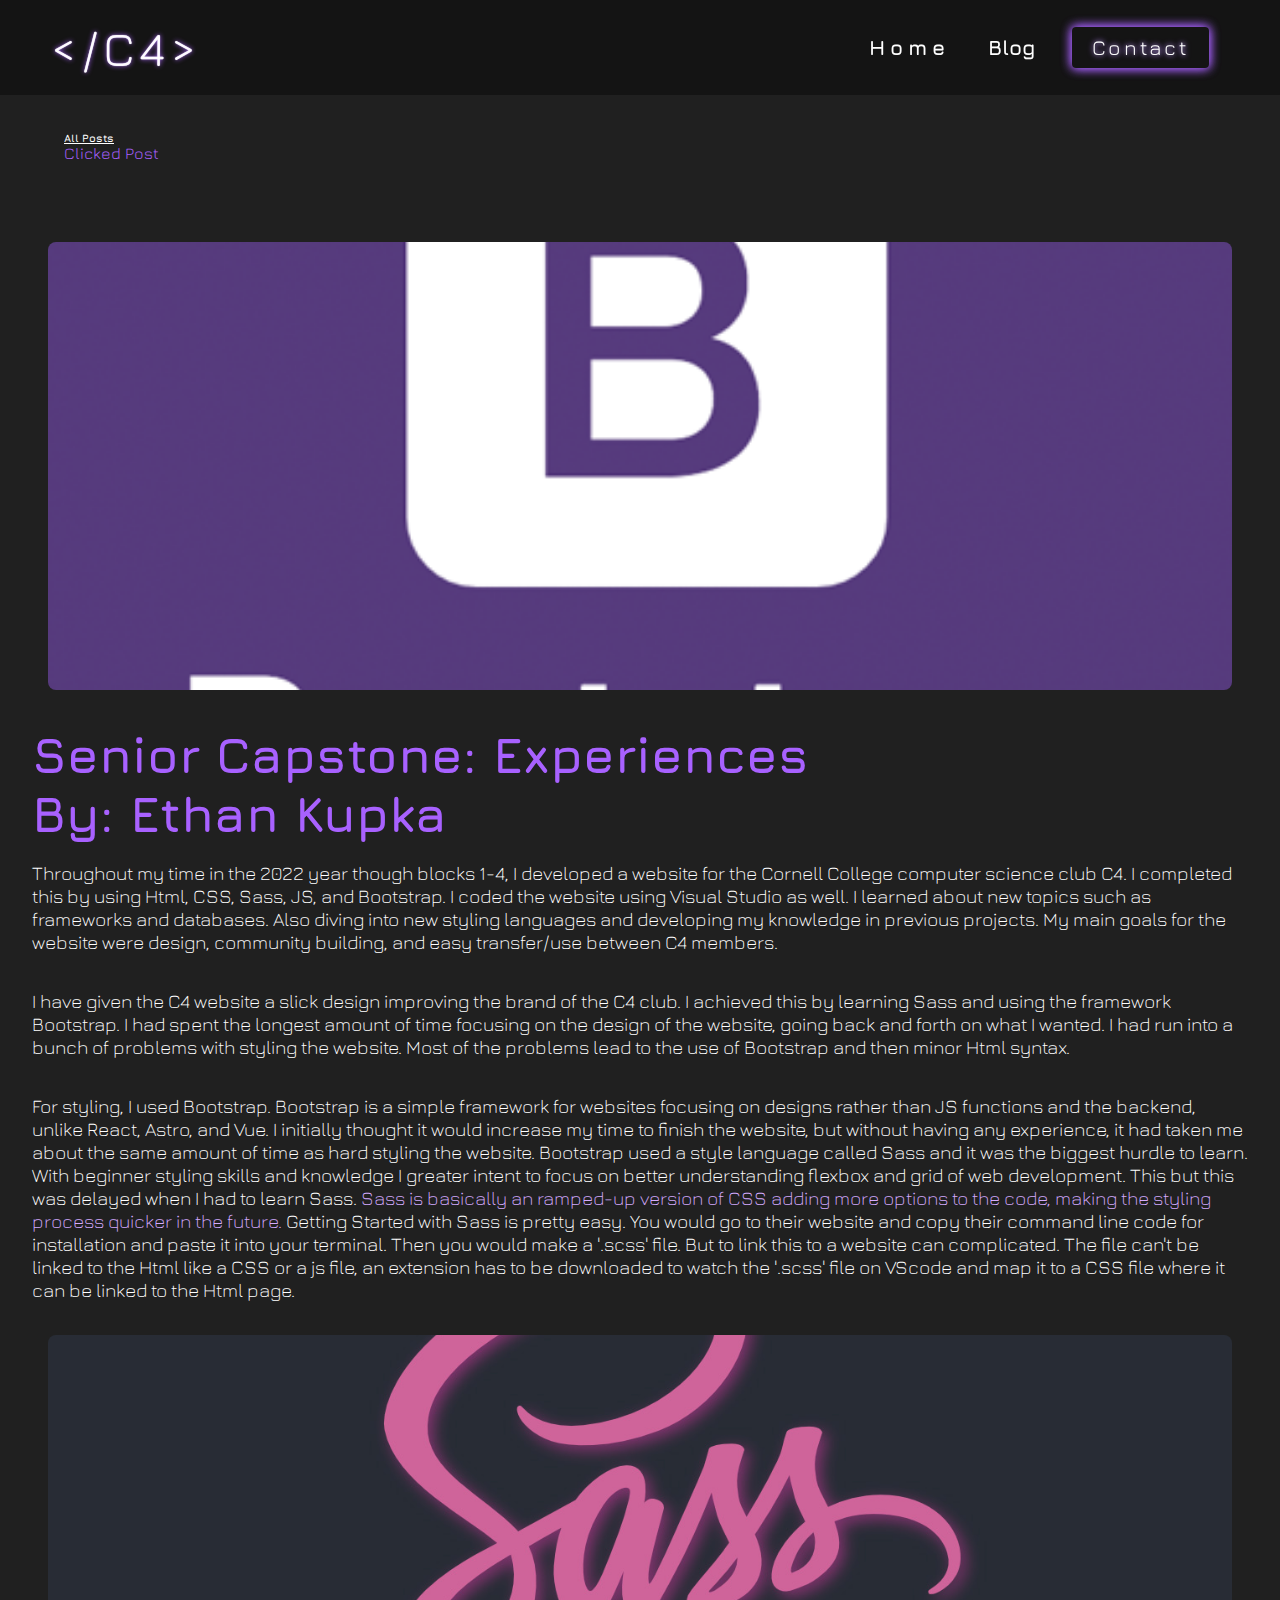
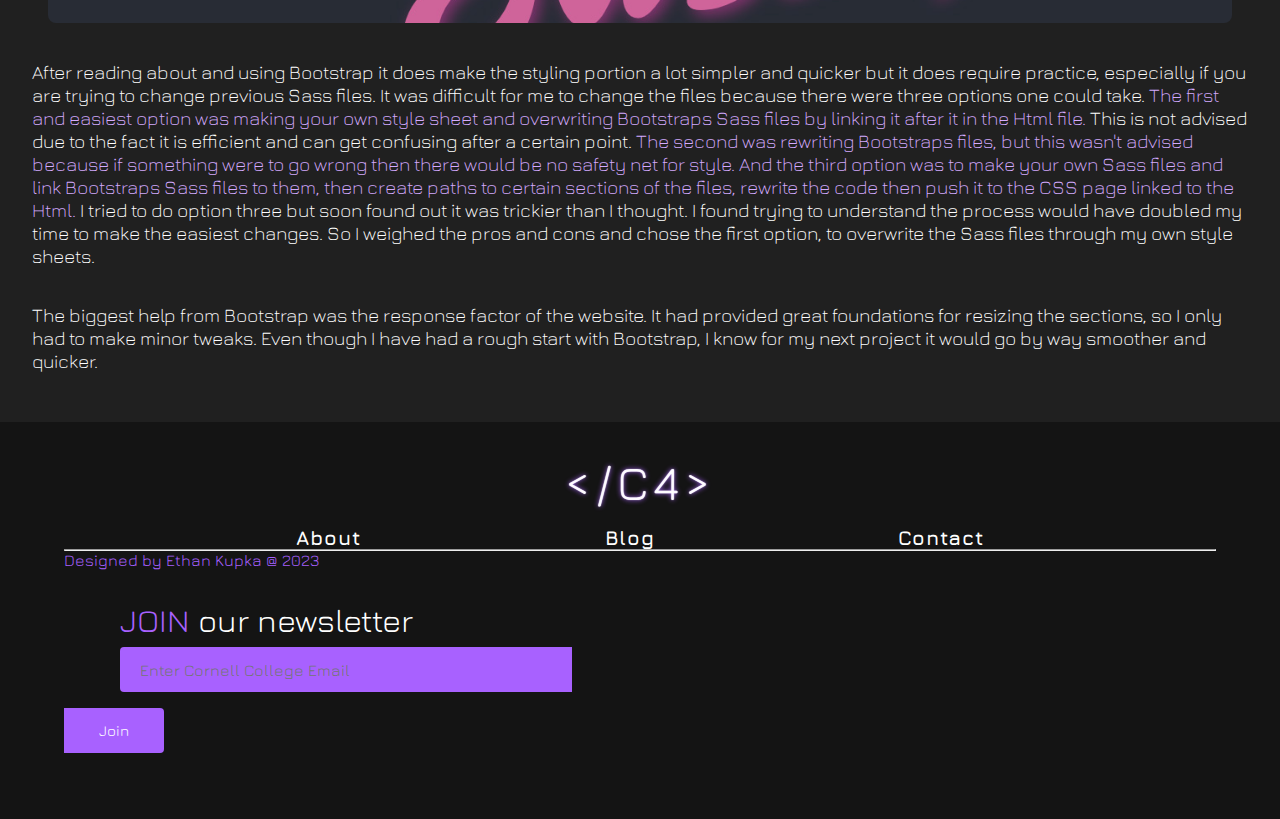
<file: blogPosts/bootstrapExperience(EK).html>
<!DOCTYPE html>
<html lang="en">

<head>
    <meta charset="UTF-8" />
    <meta http-equiv="X-UA-Compatible" content="IE=edge" />
    <meta name="viewport" content="width=device-width, initial-scale=1.0" />
    <title>Blog-Post-Page</title>

    <!-- BootStrap style sheets -->
    <link href="https://cdn.jsdelivr.net/npm/bootstrap@5.2.2/dist/css/bootstrap.min.css" rel="stylesheet"
        integrity="sha384-Zenh87qX5JnK2Jl0vWa8Ck2rdkQ2Bzep5IDxbcnCeuOxjzrPF/et3URy9Bv1WTRi" crossorigin="anonymous" />

    <!-- Personal style sheets -->
    <link href="../styles/main.css" rel="stylesheet" />
    <!-- <link href="custom.scss" rel="stylesheet" /> -->
    <link href="../styles/blog.css" rel="stylesheet" />
</head>


<body>
    <!-- <style>@import url("https://fonts.googleapis.com/css2?family=Jura:wght@600&display=swap");</style> -->
    <nav class="navbar">
        <!-- navbar section // no style guide in html-->
        <div class="navbar__container">
            <a href="#home" id="navbar__logo">&lt;/C4&gt;</a>
            <!-- For the mobile versions drop down -->
            <div class="navbar__toggle" id="mobile-menu">
                <span class="bar"></span>
                <!-- first child -->
                <span class="bar"></span>
                <!-- second child -->
                <span class="bar"></span>
                <!-- third child -->
            </div>

            <ul class="navbar__menu">
                <!-- initial navbar section -->
                <li class="navbar__item">
                    <a href="../index.html" class="navbar__links" id="home-page"><b>Home</b></a>
                </li>
                <li class="../navbar__item">
                    <a href="../blog.html" class="navbar__links" id="home-page"><b>Blog</b></a>
                </li>
                <li class="navbar__btn">
                    <a href="../contact.html" class="button" id="home-page">Contact</a>
                    <!--target="_blank"- to go to new page-->
                </li>
            </ul>
        </div>
    </nav>

    <section class="post" id="home">
        <!-- about section // style in html about section-->
        <style>
            .post {
                background-color: #202020;
                padding: 2rem;
            }

            #title {
                margin-top: 1rem;
            }

            .crumb {
                margin: 0 0 4rem 2rem;
                overflow-x: hidden !important;
            }

            .about {
                background: #202020 !important;
                padding: 5rem 0 8rem 0;
            }

            .main span {
                color: rgb(212, 170, 254);
            }

            .main {
                color: #fff;
                font-size: 1.20rem;
                font-weight: 150;
            }

            .responsive {
                height: 30rem;
                width: 100%;
                border-radius: 1.5rem;
                padding: 1rem;
                object-fit: cover;
            }

            .responsives {
                height: 20rem;
                width: 100%;
                border-radius: 1.5rem;
                padding: 1rem;
                object-fit: cover;
            }

            .past {
                color: #fff;
            }

            #big:hover, #smaller:hover{
                transform: scale(1.02);
                transition: transform .2s;
              }
        </style>
        <div class="crumb">
            <ol class="breadcrumb">
                <li class="breadcrumb-item" id="past"><a class="past" href="../blog.html"><H6>All Posts</H6></a></li>
                <li class="breadcrumb-item active" aria-current="page">Clicked Post</li>
            </ol>
        </div>
        <div class="container marketing">
            <div class="row featurette">
                <div class="col-md-5">
                    <img src="postImages/bootstrap.png" alt="BootStrap Logo" class="responsive" id="big">
                </div>
                <div class="col-md-7">
                    <h2 class="featurette-heading fw-normal lh-1" id="title">
                        Senior Capstone: Experiences
                        <span class="text-muted"><br />By: Ethan Kupka</span>
                    </h2>
                    <br />
                    <p class="main">
                            Throughout my time in the 2022 year though blocks 1-4, I developed a website for the Cornell
                            College computer science club C4. I completed this by using Html, CSS, Sass, JS, and Bootstrap. 
                            I coded the website using Visual Studio as well. I learned about new topics such as frameworks 
                            and databases. Also diving into new styling languages and developing my knowledge in previous projects.
                            My main goals for the website were design, community building, and easy transfer/use between
                            C4 members.
                    </p>
                    <br />
                </div>
            </div>
            <br />
            <p class="main">
                    I have given the C4 website a slick design improving the brand of the C4 club. I achieved this by learning 
                    Sass and using the framework Bootstrap. I had spent the longest amount of time focusing on the design 
                    of the website, going back and forth on what I wanted. I had run into a bunch of problems with 
                    styling the website. Most of the problems lead to the use of Bootstrap and then minor Html syntax.
            </p>
            <br />
        </div>

        <br>
        <div class="container marketing">
            <div class="row featurette">
                <div class="col-md-8">
                    <p class="main">
                        For styling, I used Bootstrap. Bootstrap is a simple framework for 
                        websites focusing on designs rather than JS functions and the backend, unlike React, Astro, and Vue. I initially 
                        thought it would increase my time to finish the website, but without having any experience, it had taken me about 
                        the same amount of time as hard styling the website. Bootstrap used a style language called Sass and it was 
                        the biggest hurdle to learn. With beginner styling skills and knowledge I greater intent to focus
                        on better understanding flexbox and grid of web development. This but this was delayed when I had to learn 
                        Sass. <span>Sass is basically an ramped-up version of CSS adding more options to the code, making the styling 
                        process quicker in the future.</span> Getting Started with Sass is pretty easy. You would go to their website and copy their 
                        command line code for installation and paste it into your terminal. Then you would make a <code>'.scss'</code> file. But to link this 
                        to a website can complicated. The file can't be linked to the Html like a CSS or a js file,  
                        an extension has to be downloaded to watch the <code>'.scss'</code> file on VScode and map it to a CSS file where it can be linked to
                        the Html page.
                    </p>
                    <br />
                </div>
                <div class="col-md-4">
                    <img src="postImages/sass.jpg" alt="Sass Logo" class="responsives" id="smaller">
                </div>
            </div>
            <br />
            <p class="main">
                    After reading about and using Bootstrap it does make the styling portion a lot simpler and quicker but it does require practice, especially
                     if you are trying to change previous Sass files. It was difficult for me to change the files because there were three options one could take.<span> 
                     The first and easiest option was making your own style sheet and overwriting Bootstraps Sass files by linking it after it in the Html file. 
                    </span> This is not advised due to the fact it is efficient and can get confusing after a certain point.<span> The second was rewriting Bootstraps files, 
                     but this wasn't advised because if something were to go wrong then there would be no safety net for style. And the third option was to make 
                     your own Sass files and link Bootstraps Sass files to them, then create paths to certain sections of the files, rewrite the code then push it 
                     to the CSS page linked to the Html.</span> I tried to do option three but soon found out it was trickier than I thought. I found trying to understand 
                     the process would have doubled my time to make the easiest changes. So I weighed the pros and cons and chose the first option, to overwrite the 
                     Sass files through my own style sheets.
            </p>
            <br />
            <br />
            <p class="main">
                    The biggest help from Bootstrap was the response factor of the website. It had provided great foundations for resizing the sections, 
                    so I only had to make minor tweaks. Even though I have had a rough start with Bootstrap, I know for my next project it would go by way smoother 
                    and quicker.
            </p>
            <br />
        </div>
    </section>

    <footer>
        <!-- footer section // no style guide in html -->
        <div class="footer__container">
            <div class="social__media">
                <div class="row align-items-center" id="flex">
                    <div class="col-sm-3" id="name">
                        <a href="#home" id="footer__logo">&lt;/C4&gt;</a>
                    </div>
                    <div class="col-4" id="footer_links">
                        <div>
                            <ul class="footer_nav">
                                <li class="footer__item">
                                    <a href="..//index.html" class="footer__links" id="home-page"><b>About</b></a>
                                </li>
                                <li class="footer__item">
                                    <a href="../blog.html" class="footer__links" id="home-page"><b>Blog</b></a>
                                </li>
                                <li class="footer__item">
                                    <a href="../contact.html" class="footer__links" id="home-page"><b>Contact</b></a>
                                </li>
                            </ul>
                        </div>
                        <div class="description overflow-hidden text-center">
                            <hr />
                            Designed by Ethan Kupka @ 2023
                        </div>
                    </div>
                    <div class="col-5" id="contact_email">
                        <div class="email_text">JOIN<span> our newsletter</span></div>
                        <div>
                            <form name="google-sheet-email">
                                <div class="input-group">
                                    <input type="email" name="Email" class="form-control"
                                        placeholder="Enter Cornell College Email" required
                                        aria-label="Enter Cornell College Email" aria-describedby="button-addon2" />
                                    <button class="button1" type="submit"><span>Join</span></button>
                                </div>
                            </form>
                            <span id="msg"></span>
                        </div>
                    </div>
                </div>
            </div>
        </div>
    </footer>

    <!-- BootStrap JS -->
    <script src="https://cdn.jsdelivr.net/npm/bootstrap@5.2.2/dist/js/bootstrap.bundle.min.js"
        integrity="sha384-OERcA2EqjJCMA+/3y+gxIOqMEjwtxJY7qPCqsdltbNJuaOe923+mo//f6V8Qbsw3"
        crossorigin="anonymous"></script>
    <!-- Personal JS -->
    <script src="../main.js"></script>
</body>

</html>
</file>
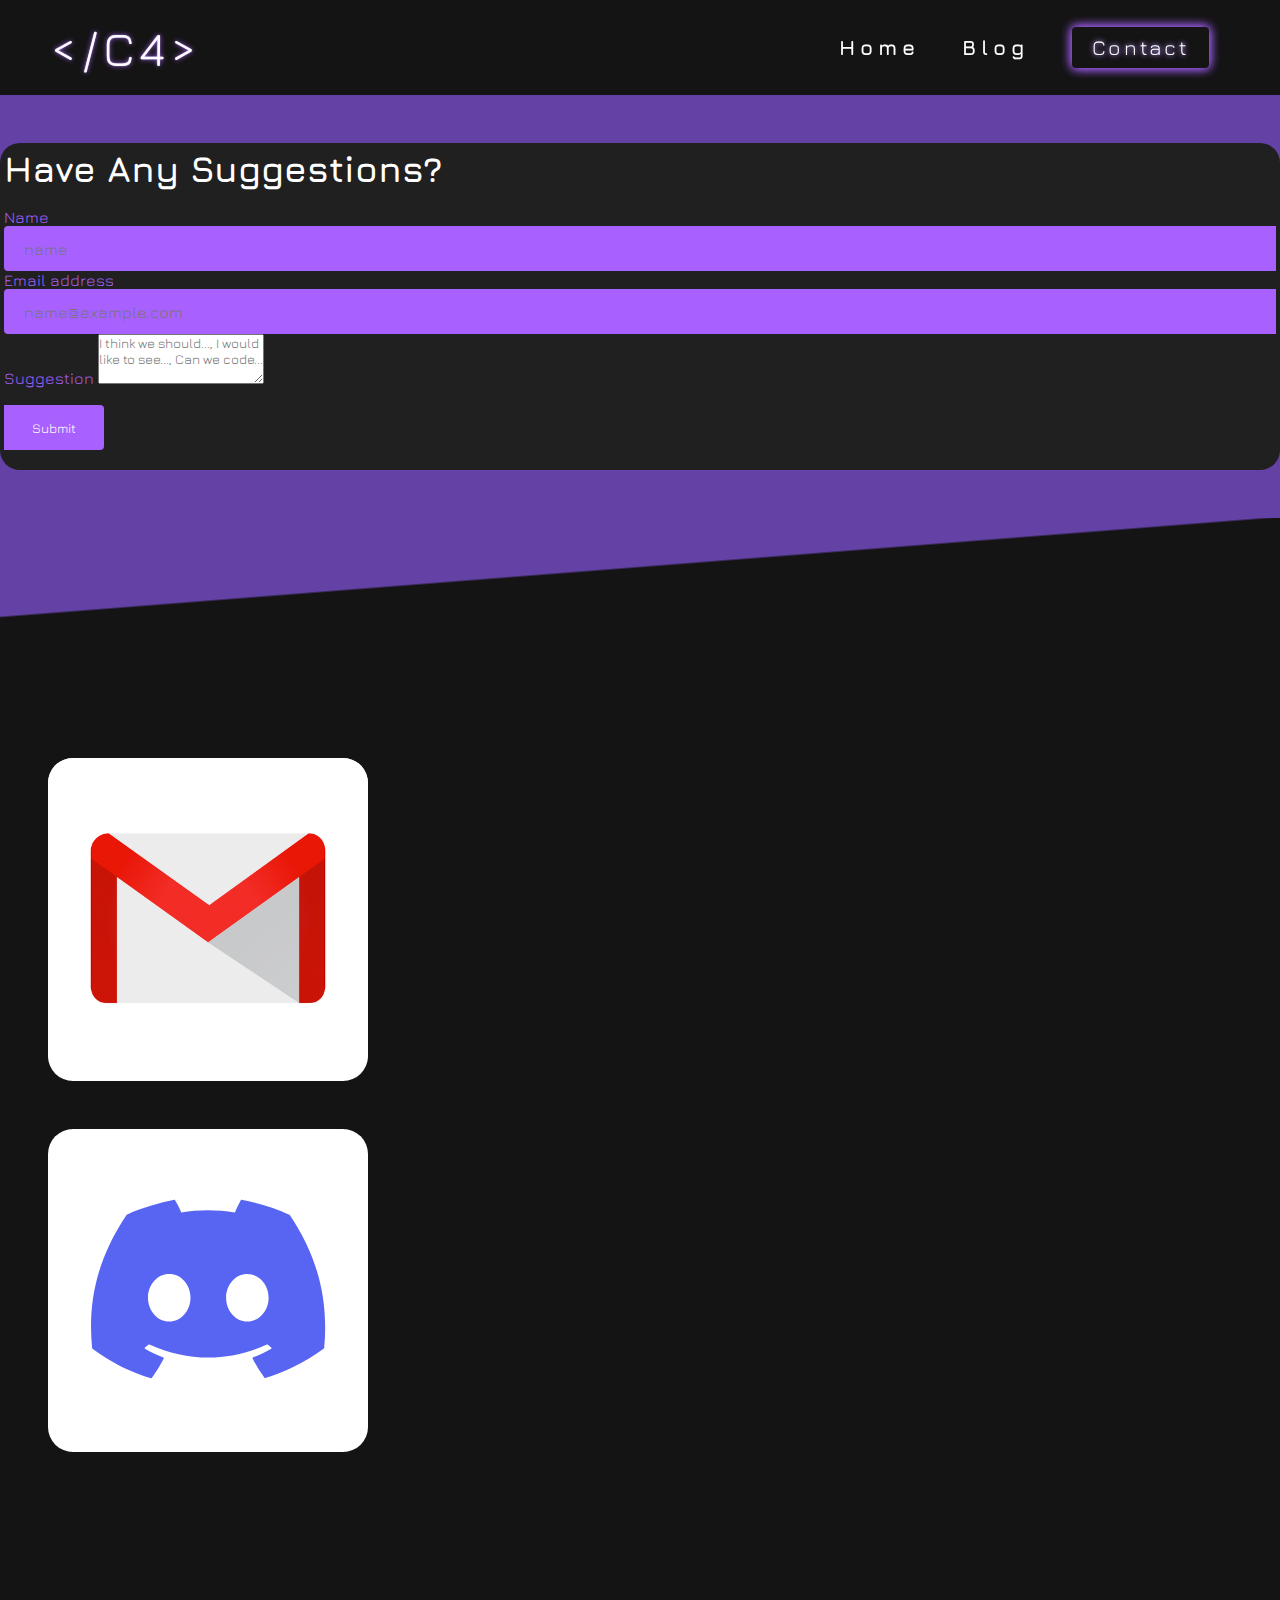
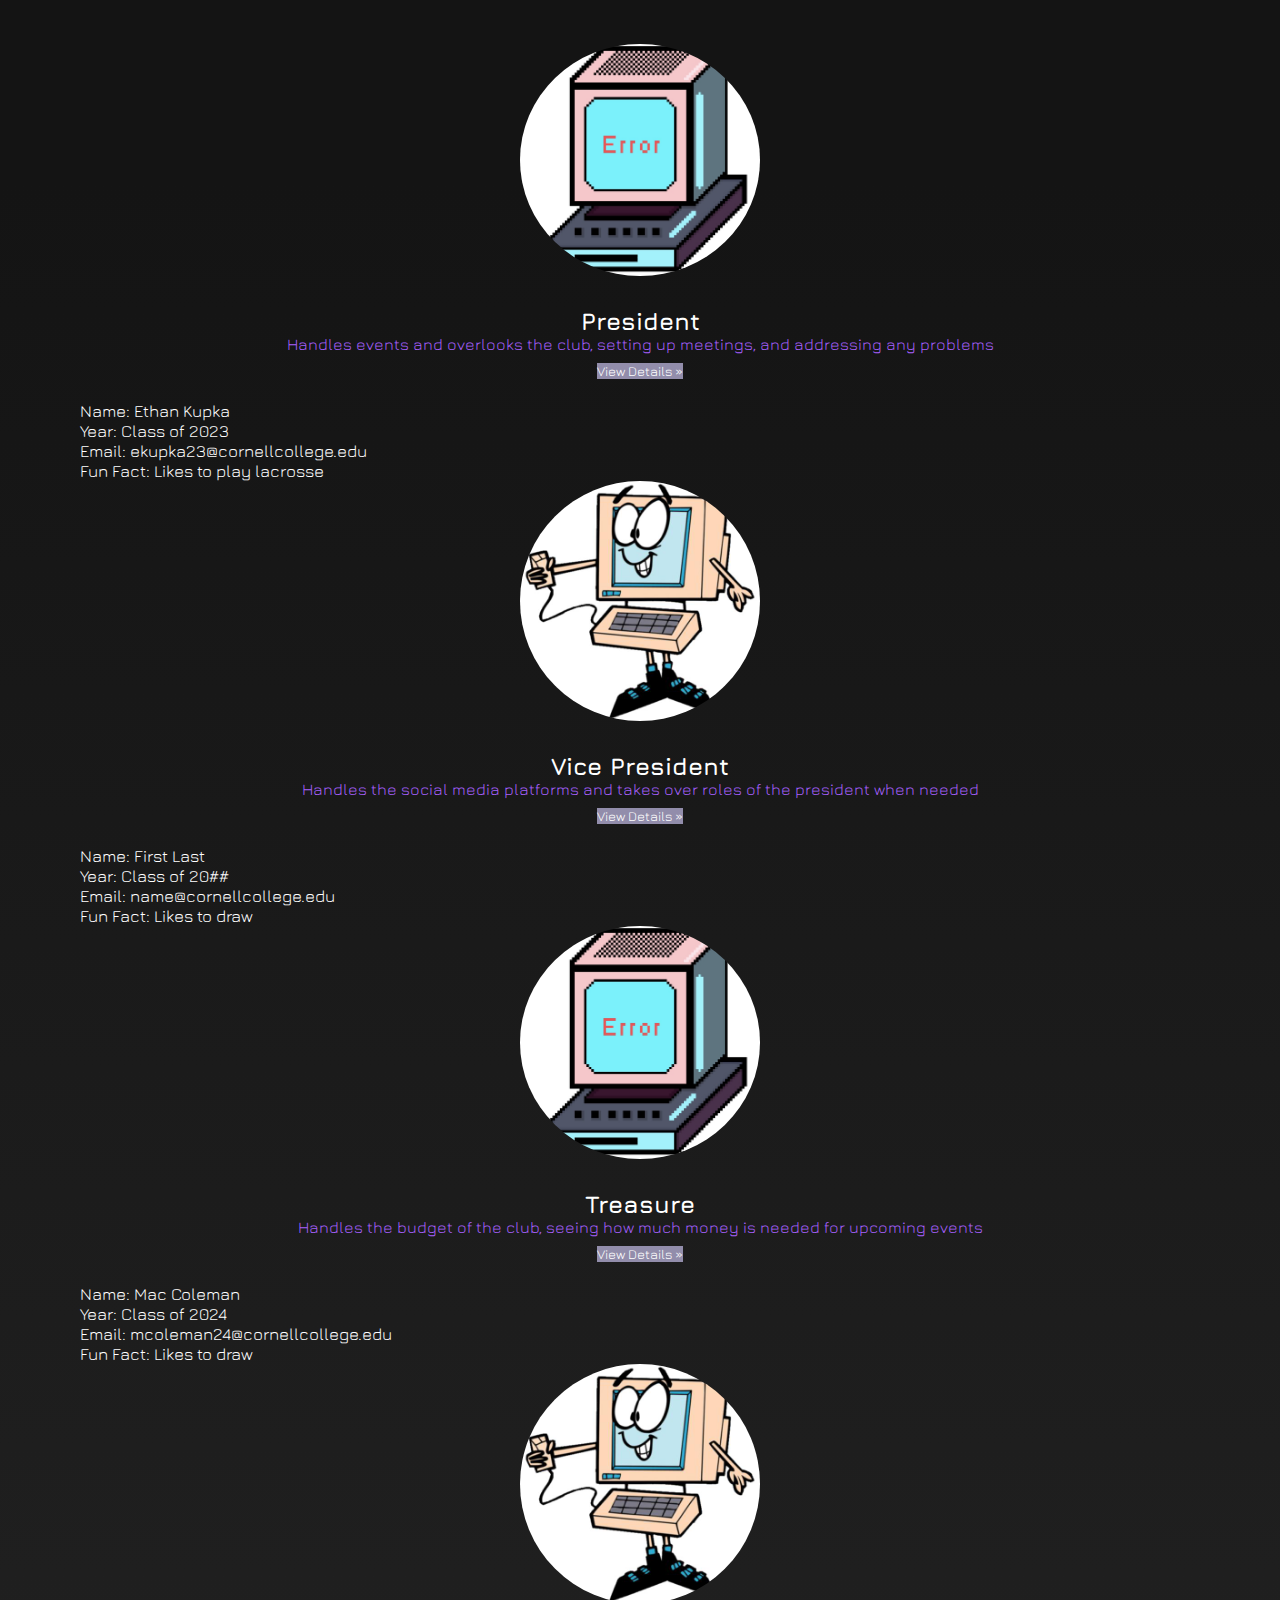
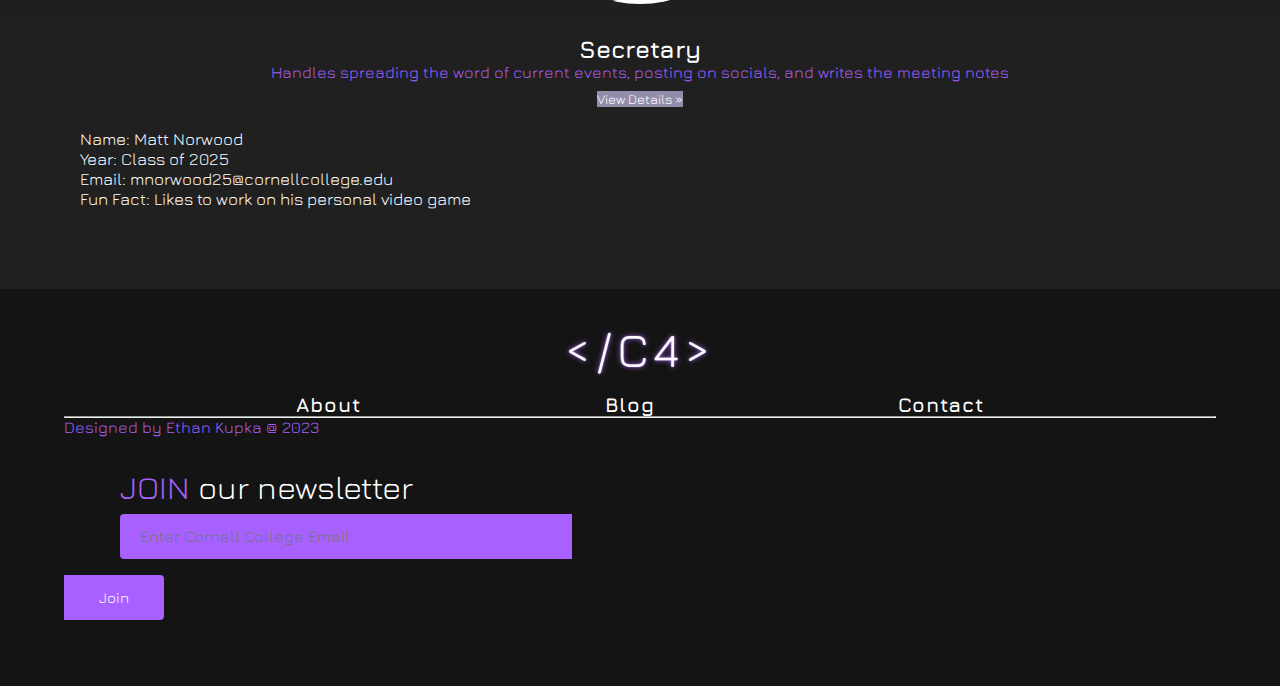
<file: C4WebCode/contact.html>
<!-- 2022-2023 Website Model // Made with BootStrap -->
<!DOCTYPE html>
<html lang="en">

<head>
  <meta charset="UTF-8" />
  <meta http-equiv="X-UA-Compatible" content="IE=edge" />
  <meta name="viewport" content="width=device-width, initial-scale=1.0" />
  <title>Contact-Page</title>

  <!-- BootStrap style sheets -->
  <link href="https://cdn.jsdelivr.net/npm/bootstrap@5.2.2/dist/css/bootstrap.min.css" rel="stylesheet"
    integrity="sha384-Zenh87qX5JnK2Jl0vWa8Ck2rdkQ2Bzep5IDxbcnCeuOxjzrPF/et3URy9Bv1WTRi" crossorigin="anonymous" />


  <!-- Personal style sheets -->
  <link href="styles/main.css" rel="stylesheet" />
  <!-- <link href="styles/blog.css" rel="stylesheet" /> -->
</head>


<body>
  <nav class="navbar">
    <!-- navbar section // no style guide in html-->
    <div class="navbar__container">
      <a href="#home" id="navbar__logo">&lt;/C4&gt;</a>
      <!-- For the mobile versions drop down -->
      <div class="navbar__toggle" id="mobile-menu">
        <span class="bar"></span>
        <!-- first child -->
        <span class="bar"></span>
        <!-- second child -->
        <span class="bar"></span>
        <!-- third child -->
      </div>

      <ul class="navbar__menu">
        <!-- initial navbar section -->
        <li class="navbar__item">
          <a href="index.html" class="navbar__links" id="home-page"><b>Home</b></a>
        </li>
        <li class="navbar__item">
          <a href="blog.html" class="navbar__links" id="home-page"><b>Blog</b></a>
        </li>
        <li class="navbar__btn">
          <a href="#home" class="button" id="home-page">Contact</a>
          <!--target="_blank"- to go to new page-->
        </li>
      </ul>
    </div>
  </nav>

  <section class="suggestion" id="home">
    <!-- suggestion section // style in html suggestion section-->
    <style>
      .suggestion {
        background: #6441A5 !important;
        padding: 3rem 0 3rem 0;
      }

      #sug_h2 {
        color: #ffffff;
        font-size: 2.25rem;
      }

      #sug_card {
        margin: auto;
        background: #202020;
        border-color: #202020 !important;
        padding: .25rem;
        border-radius: 20px;
      }

      #sug_btn {
        align-self: center;
        color: #ffffff;
      }

      .forms {
        display: flex;
        flex-direction: column;
      }

      .forms input {
        margin: 0;
      }
    </style>
    <div class="container marketing">
      <div class="col-md-9" id="sug_card">
        <div class="h-50 p-5 rounded-3">
          <h2 id="sug_h2">Have Any <span>Suggestions?</span></h2>
          <br />
          <form class="forms" name="google-sheet-suggestion">
            <div class="mb-3">
              <label for="exampleFormControlInput1" class="form-label fs-5">Name</label>
              <input type="name" name="Name" class="form-control" id="exampleFormControlInput1" placeholder="name"
                required />
            </div>
            <div class="mb-3">
              <label for="exampleFormControlInput1" class="form-label fs-5">Email address</label>
              <input type="email" name="Email" class="form-control" id="exampleFormControlInput1"
                placeholder="name@example.com" required />
            </div>
            <div class="mb-3">
              <label for="exampleFormControlTextarea1" class="form-label fs-5">Suggestion</label>
              <textarea class="form-control" name="Suggestion" id="exampleFormControlTextarea1"
                placeholder="I think we should..., I would like to see..., Can we code..." rows="3" required></textarea>
            </div>
            <br />
            <button class="btn fs-5" type="submit"><span>Submit</span></button>
          </form>
          <span id="sug"></span>
        </div>
      </div>
    </div>
  </section>

  <div class="skew-c"></div>

  <section class="contacts">
    <!-- contacts section // style in html contacts section-->
    <style>
      .contacts {
        background: #141414 !important;
        padding: 12rem 0 6rem 0;
        justify-content: center;
      }

      /* Add rounded corners to the top left and the top right corner of the image */
      img {
        border-radius: 25px;
        width: 20rem;
        height: auto;
      }

      .qr {
        border-radius: 10px;
        width: 12.5rem;
        height: auto;
      }

      /* Float four columns side by side */
      .columns {
        margin: 3rem 3rem 3rem 3rem;
        width: auto;
        justify-content: center;
        align-items: center;
      }

      /* Remove extra left and right margins, due to padding in columns */
      .rows {
        display: flex;
        flex-wrap: wrap;
        align-items: center;
        align-content: center
      }

      /* Clear floats after the columns */
      .rows:after {
        content: "";
        display: table;
        clear: both;
      }

      /* Style the counter cards */
      .cards {
        width: 20rem;
        position: relative;
        text-align: center;
        border-radius: 25px;
        background-color: #fff
      }

      .cards:hover {
        transform: scale(1.1);
        transition: transform .2s;
      }

      .overlay {
        position: absolute;
        top: 0;
        bottom: 0;
        left: 0;
        right: 0;
        height: 100%;
        width: 100%;
        opacity: 0;
        transition: .5s ease;
        background-color: #6441A5;
        border-radius: 23px;
      }

      .container:hover .overlay {
        opacity: 1;
      }

      .text {
        color: white;
        font-size: 20px;
        position: absolute;
        top: 50%;
        left: 50%;
        -webkit-transform: translate(-50%, -50%);
        -ms-transform: translate(-50%, -50%);
        transform: translate(-50%, -50%);
        text-align: center;
      }

      #discord_btn {
        font-size: 1.15rem;
        background-color: #202020;
      }

      #discord_btn:hover {
        background-color: #928dab;
      }

      /* Responsive columns - one column layout (vertical) on small screens */
      @media screen and (max-width: 600px) {
        .columns {
          width: 70%;
          display: block;
          margin-bottom: 20px;
        }
      }
    </style>
    <div class="row justify-content-center">
      <div class="columns">
        <div class="container">
          <div class="cards"><img src="images/email.png" alt="Nature" class="discord">
            <div class="overlay">
              <div class="text">c4@cornellcollege.edu</div>
            </div>
          </div>
        </div>
      </div>
      <div class="columns">
        <div class="container">
          <div class="cards"><img src="images/discord.svg" alt="Nature" class="discord">
            <div class="overlay">
              <div class="text"><img src="images/qr.jpg" alt="Nature" class="qr"><br>
                </br> <a class="btn btn-lg btn-primary" href="https://discord.gg/BYZrufr" id="discord_btn">Join The
                  Discord!</a></div><!-- WILL NEED TO SWAP DISCORD LINK AFTER 2023 YEAR!!! -->
            </div>
          </div>
        </div>
      </div>
    </div>
  </section>

  <section class="members">
    <!-- member section // style in html members section-->
    <style>
      .members {
        background: linear-gradient(#141414 10%, #202020 90%);
        padding: 3rem 0 5rem 0;
      }

      .memberPic {
        border-radius: 50%;
        width: 15rem;
        resize: 10rem;
        top: 30rem;
        height: auto;
       
      }

      #memberBtn {
        background-color: #928dab;
      }

      #memberBtn:hover {
        background-color: #a861ff;
      }

      .accordion-body p {
        color: #ffffff;
        text-align: start;
        padding-left: 5rem;
        font-size: 1.05rem;
      }

      .fw-normal {
        color: #ffffff
      }

      .col-lg-3 {
        text-align: center;
      }

      /* For 4 members | col-lg-4 for 3 members */
      /* Responsive columns - one column layout (vertical) on small screens */
      @media screen and (max-width: 1200px) {
        .memberPic {
          width: 12rem;
        }
      }

      @media screen and (max-width: 1000px) {
        .memberPic {
          width: 16rem;
        }
      }
    </style>
    <div class="container marketing">
      <!-- Three columns of text below the carousel -->
      <div class="row">
        <div class="col-lg-3 p-4"><!-- first member -->
          <img src="images/file.jpg" alt="Nature" class="memberPic">
          <br>
          <h2 class="fw-normal"><br />President</h2>
          <p class="description">Handles events and overlooks the club, setting up meetings, and addressing any problems
          </p>
          <div class="accordion-item">
            <h2 class="accordion-header" id="headingOne">
              <button class="btn btn-secondary" type="button" data-bs-toggle="collapse" data-bs-target="#collapseOne"
                aria-expanded="true" aria-controls="collapseOne" id="memberBtn">
                View Details &raquo;
              </button><br />
            </h2>
          </div>
          <div id="collapseOne" class="accordion-collapse collapse" aria-labelledby="headingOne"
            data-bs-parent="#accordionExample">
            <div class="accordion-body">
              <p><br />
                Name: <code>Ethan Kupka</code><br />
                Year: <code>Class of 2023</code><br />
                Email: <code>ekupka23@cornellcollege.edu</code><br />
                Fun Fact: <code>Likes to play lacrosse</code></p>
            </div>
          </div>
        </div>
        <div class="col-lg-3 p-4"><!-- second member -->
          <img src="images/memPic.jpg" alt="Nature" class="memberPic">
          <h2 class="fw-normal"><br />Vice President</h2>
          <p>Handles the social media platforms and takes over roles of the president when needed</p>
          <div class="accordion-item">
            <h2 class="accordion-header" id="headingOne">
              <button class="btn btn-secondary" type="button" data-bs-toggle="collapse" data-bs-target="#collapseTwo"
                aria-expanded="true" aria-controls="collapseOne" id="memberBtn">
                View Details &raquo;
              </button><br />
            </h2>
          </div>
          <div id="collapseTwo" class="accordion-collapse collapse" aria-labelledby="headingOne"
            data-bs-parent="#accordionExample">
            <div class="accordion-body">
              <p><br />
                Name: <code>First Last</code><br />
                Year: <code>Class of 20##</code><br />
                Email: <code>name@cornellcollege.edu</code><br />
                Fun Fact: <code>Likes to draw</code></p>
            </div>
          </div>
        </div>
        <div class="col-lg-3 p-4"><!-- third member -->
          <img src="images/file.jpg" alt="Nature" class="memberPic">
          <h2 class="fw-normal"><br />Treasure</h2>
          <p>Handles the budget of the club, seeing how much money is needed for upcoming events</p>
          <div class="accordion-item">
            <h2 class="accordion-header" id="headingOne">
              <button class="btn btn-secondary" type="button" data-bs-toggle="collapse" data-bs-target="#collapseThree"
                aria-expanded="true" aria-controls="collapseOne" id="memberBtn">
                View Details &raquo;
              </button><br />
            </h2>
          </div>
          <div id="collapseThree" class="accordion-collapse collapse" aria-labelledby="headingOne"
            data-bs-parent="#accordionExample">
            <div class="accordion-body">
              <p><br />
                Name: <code>Mac Coleman</code><br />
                Year: <code>Class of 2024</code><br />
                Email: <code>mcoleman24@cornellcollege.edu</code><br />
                Fun Fact: <code>Likes to draw</code></p>
            </div>
          </div>
        </div>
        <div class="col-lg-3 p-4">
          <!-- fourth member You have to change the col-lg-4 to col-lg-3 on the above members!-->
          <img src="images/memPic.jpg" alt="Nature" class="memberPic">
          <br>
          <h2 class="fw-normal"><br />Secretary</h2>
          <p class="description">Handles spreading the word of current events, posting on socials, and writes the
            meeting notes</p>
          <div class="accordion-item">
            <h2 class="accordion-header" id="headingOne">
              <button class="btn btn-secondary" type="button" data-bs-toggle="collapse" data-bs-target="#collapseFour"
                aria-expanded="true" aria-controls="collapseFour" id="memberBtn">
                View Details &raquo;
              </button><br />
            </h2>
          </div>
          <div id="collapseFour" class="accordion-collapse collapse" aria-labelledby="headingOne"
            data-bs-parent="#accordionExample">
            <div class="accordion-body">
              <p><br />
                Name: <code>Matt Norwood</code><br />
                Year: <code>Class of 2025</code><br />
                Email: <code>mnorwood25@cornellcollege.edu</code><br />
                Fun Fact: <code>Likes to work on his personal video game</code></p>
            </div>
          </div>
        </div>
      </div>
    </div><!-- /.row -->
  </section>

  <footer>
    <!-- footer section // no style guide in html -->
    <div class="footer__container">
      <div class="social__media">
        <div class="row align-items-center" id="flex">
          <div class="col-sm-3" id="name">
            <a href="#home" id="footer__logo">&lt;/C4&gt;</a>
          </div>
          <div class="col-4" id="footer_links">
            <div>
              <ul class="footer_nav">
                <li class="footer__item">
                  <a href="index.html" class="footer__links" id="home-page"><b>About</b></a>
                </li>
                <li class="footer__item">
                  <a href="blog.html" class="footer__links" id="home-page"><b>Blog</b></a>
                </li>
                <li class="footer__item">
                  <a href="#home" class="footer__links" id="home-page"><b>Contact</b></a>
                </li>
              </ul>
            </div>
            <div class="description overflow-hidden text-center">
              <hr />
              Designed by Ethan Kupka @ 2023
            </div>
          </div>
          <div class="col-5" id="contact_email">
            <div class="email_text">JOIN<span> our newsletter</span></div>
            <div>
              <form name="google-sheet-email">
                <div class="input-group">
                  <input type="email" name="Email" class="form-control" placeholder="Enter Cornell College Email"
                    required aria-label="Enter Cornell College Email" aria-describedby="button-addon2" />
                  <button class="button1" type="submit"><span>Join</span></button>
                </div>
              </form>
              <span id="msg"></span>
            </div>
          </div>
        </div>
      </div>
    </div>
  </footer>

  <!-- BootStrap JS -->
  <script src="https://cdn.jsdelivr.net/npm/bootstrap@5.2.2/dist/js/bootstrap.bundle.min.js"
    integrity="sha384-OERcA2EqjJCMA+/3y+gxIOqMEjwtxJY7qPCqsdltbNJuaOe923+mo//f6V8Qbsw3"
    crossorigin="anonymous"></script>
  <!-- Personal JS -->
  <script src="main.js"></script>
  <!-- Suggestion JS -->
  <script>
    const sugURL = 'https://script.google.com/macros/s/AKfycbzwI3oWenyHRsosnPcwaoQvCtukKFzTvt9Uwp9ktI_depmLzWmCumBW2NM2d8Mt2bgMfg/exec'
    const forms = document.forms['google-sheet-suggestion']
    const sug = document.getElementById('sug')

    forms.addEventListener('submit', e => {
      e.preventDefault()
      fetch(sugURL, { method: 'POST', body: new FormData(forms) })
        .then(response => {
          console.log('Success!', response)
          msg.innerHTML = "Thank you for sub"
          setTimeout(function () {
            msg.innerHTML = ""
          },
            5000)
          forms.reset()
        })
        .catch(error => console.error('Error!', error.message))
    })
  </script>
</body>

</html>
</file>
<file: styles/main.css>
/* Global ------------------------------------------------------------------- */
@import url("https://fonts.googleapis.com/css2?family=Jura:wght@600&display=swap");

:root {
  --clr-pbg: #6441A5;
  --clr-neon: #a861ff;
  --clr-bg: #202020;
  --clr-tdf: #ffffff;
  --font-size: 3rem;
  --bs-link-hover-color: #928dab;
  --clr-nav: #141414;
}

/* Scrollbar // no show */
::-webkit-scrollbar {
  background: var(--clr-nav);
  backdrop-filter: blur(10px);
  width: 0px;
  height: 0px;
}

*,
*::after,
*::before {
  box-sizing: border-box;
  margin: 0;
  padding: 0;
  font-family: "Jura", sans-serif !important;
}

body {
  padding-top: 3rem;
  padding-bottom: 3rem;
  color: var(--clr-tdf);
  overflow-x: hidden !important;
  padding: 0;
  background: var(--clr-nav) !important;
  color: var(--clr-neon);
}

/* Design Features ------------------------------------------------------------------- */
/* Center align the text within the three columns below the carousel */
.marketing .col-lg-4 {
  margin-bottom: 1.5rem;
  text-align: center;
}

.marketing .col-lg-4 p {
  margin-right: .75rem;
  margin-left: .75rem;
}

.featurette-divider {
  /* margin: 5rem 0; */
  padding: 4rem 0;
}

/* .featurette-heading {
  letter-spacing: -.05rem;
} */

.skew-cc {
  width: 100%;
  height: 150px;
  position: absolute;
  left: 0px;
  background: linear-gradient(to right top, var(--clr-pbg) 49%, var(--clr-nav) 50%);
}

.skew-c {
  width: 100%;
  height: 100px;
  position: absolute;
  left: 0px;
  background: linear-gradient(to right bottom, var(--clr-pbg) 49%, var(--clr-nav) 50%);

}

.btn {
  color: var(--clr-tdf);
  border: var(--bs-btn-border-width) var(--clr-neon);
  background-color: var(--clr-neon);
}

.btn:hover {
  background-color: var( --bs-link-hover-color);
  color: var(--clr-tdf);
}

.btn2 {
  border-radius: 6px;
  color: var(--clr-tdf);
  border: var(--bs-btn-border-width) var(--clr-neon);
  background-color: var( --bs-link-hover-color);
}

.btn2:hover {
  background-color: var(--clr-neon);
  color: var(--clr-tdf);
}

/* Responsive About and Slide Show ------------------------------------------------------------------- */
@media (min-width: 40em) {

  /* Bump up size of carousel content */
  .carousel-caption p {
    margin-bottom: 1.25rem;
    font-size: 1.25rem;
    line-height: 1.4;
  }

  .featurette-heading {
    font-size: 50px;
  }
}

@media (min-width: 62em) {
  .featurette-heading {
    margin-top: 7rem;
  }
}

/* Navbar ------------------------------------------------------------------- */
.navbar {
  background-color: var(--clr-nav);
  height: 95px;
  display: flex;
  justify-content: center;
  align-items: center;
  font-size: 1.3rem;
  position: sticky !important;
  top: 0;
  z-index: 999;
}

.navbar__container {
  display: flex;
  justify-content: space-between;
  height: 80px;
  z-index: 1;
  width: 100%;
  max-width: 1300px;
  margin: auto;
  padding: 0 50px;
}

#navbar__logo {
  background-color: var(--clr-tdf);
  /*can use root*/
  text-shadow: 0 0 0.02em #ffffff, 0 0 0.1em var(--clr-neon);
  letter-spacing: 5px;
  background-size: 100%;
  -webkit-background-clip: text;
  -moz-background-clip: text;
  -webkit-text-fill-color: transparent;
  -moz-text-fill-color: transparent;
  display: flex;
  align-items: center;
  cursor: pointer;
  text-decoration: none;
  font-size: var(--font-size);
}

/* Menu Section */
.navbar__menu {
  display: flex;
  flex: 0;
  align-items: center;
  list-style: none;
  text-align: center;
  margin: 0;
}

/* Main class list */
.navbar__item {
  height: 100px;
  letter-spacing: 5px;
  margin: 0.25em;
}

.navbar__item:hover {
  transform: scale(1.085);
  transition: 0.3s ease-in;
  cursor: pointer;
}

/* Sub class list */
.navbar__links {
  color: var(--clr-tdf);
  display: flex;
  align-items: center;
  justify-content: center;
  text-decoration: none;
  padding: 0 1rem;
  height: 100%;
}

.navbar__btn {
  display: flex;
  justify-content: center;
  align-items: center;
  padding: 0 1rem;
  width: 100%;
}

.navbar__links:hover {
  text-shadow: 0 0 0.25em var(--bs-link-hover-color), 0 0 0.35em var(--clr-neon);
  color: var(--clr-tdf);
  /*can use root*/
  transition: all 0.1s ease;
}

/* Navbar Button ------------------------------------------------------------------- */
.button {
  letter-spacing: 3px;
  position: relative;
  display: flex;
  cursor: pointer;
  border: var(--clr-neon) 0.125em solid;
  border-radius: 0.25em;
  text-shadow: 0 0 0.2em var(--bs-link-hover-color), 0 0 0.3em var(--clr-neon);
  box-shadow: 0 0 0.5em var(--clr-neon), 0 0 0.5em var(--clr-neon);
  margin: 0.25em;
  justify-content: center;
  align-items: center;
  text-decoration: none;
  padding: 8px 20px;
  height: 100%;
  width: 100%;
  border: none;
  outline: none;
  border-radius: 4px;
  color: #ffffff;
}

.button::after {
  content: "";
  position: absolute;
  top: 0;
  left: 0;
  right: 0;
  bottom: 0;
  border-radius: 4px;
  background: var(--clr-neon);
  box-shadow: 0 0 1em var(--clr-neon);
  z-index: -1;
  opacity: 0;
  transition: all 0.1s ease;
}

.button:hover::after {
  opacity: 1;
}

.button:hover,
.button:focus {
  color: #ffffff;
}

.button:hover::before {
  opacity: 0.8;
}

/* Navbar Responsive ------------------------------------------------------------------- */
@media screen and (max-width: 960px) {
  body {
    overflow-x: hidden !important;
  }

  .navbar__container {
    display: flex;
    justify-content: space-between;
    height: 80px;
    z-index: 1;
    width: 100%;
    max-width: 1300px;
    padding: 1rem;
  }

  #navbar__logo {
    margin-left: 1rem;
  }

  .navbar__menu {
    display: flex;
    grid-template-columns: auto;
    margin: 0;
    width: 100%;
    position: absolute;
    top: -1000px;
    opacity: 1;
    transition: all 0.5s ease;
    z-index: -1;
  }

  .navbar__menu.active {
    background: rgba(29, 27, 30, 0.625);
    backdrop-filter: blur(160px);
    flex: wrap;
    top: 100%;
    opacity: 1;
    transition: all 0.5s ease;
    z-index: 99;
    height: 58vh;
    right: 0.025rem;
    font-size: 1.6rem;
    flex-direction: column;
    padding: 0;
  }

  .navbar__toggle .bar {
    width: 32px;
    height: 4px;
    margin: 8px auto;
    transition: all 0.3s ease-in-out;
    background: #ffffff;
  }

  .navbar__item {
    width: 100%;
  }

  .navbar__links {
    text-align: center;
    padding: 2rem;
    width: 100%;
    display: table;
  }

  .navbar__btn {
    margin-top: 1.5rem;
    padding-bottom: 2rem;
  }

  .button {
    display: flex;
    justify-content: center;
    align-items: center;
    width: 80%;
    height: 80px;
    margin: 0;
    /* font-size: 1rem; */
  }

  #mobile-menu {
    position: absolute;
    top: 20%;
    right: 10%;
    transform: translate(5%, 20%);
  }

  .navbar__toggle .bar {
    display: block;
    cursor: pointer;
  }

  #mobile-menu.is-active .bar:nth-child(2) {
    opacity: 0;
  }

  #mobile-menu.is-active .bar:nth-child(1) {
    transform: translateY(12px) rotate(45deg);
  }

  #mobile-menu.is-active .bar:nth-child(3) {
    transform: translateY(-12px) rotate(-45deg);
  }
}

/* Footer ------------------------------------------------------------------- */
.footer__container {
  background-color: var(--clr-nav);
  padding: 2rem 0;
  display: flex;
  flex-direction: column;
  justify-content: top;
  align-items: center;
}

.footer_nav {
  display: flex;
  justify-content: space-evenly;
  flex-wrap: wrap;
  padding-left: 0;
  margin-bottom: 0;
  list-style: none;
}

.social__media {
  width: 90%;
  justify-content: space-evenly;
  align-items: center;
  margin: auto 0 auto;
}

#footer__logo {
  background-color: var(--clr-tdf);
  /*can use root*/
  text-shadow: 0 0 0.02em #ffffff, 0 0 0.1em var(--clr-neon);
  letter-spacing: 5px;
  background-size: 100%;
  -webkit-background-clip: text;
  -moz-background-clip: text;
  -webkit-text-fill-color: transparent;
  -moz-text-fill-color: transparent;
  display: flex;
  justify-content: center;
  align-items: center;
  cursor: pointer;
  text-decoration: none;
  font-size: var(--font-size);
}

/* Main class list */
.footer__item {
  padding: 1rem 0.5rem 0 0.5rem;
  letter-spacing: 1px;
  font-size: 1.25rem;
}

/* Sub class list */
.footer__links {
  color: var(--clr-tdf);
  display: flex;
  align-items: center;
  justify-content: center;
  text-decoration: none;
  padding: 0 0.25rem;
  height: 100%;
}

.email_text {
  padding: 2rem 3.5rem 0.5rem 3.5rem;
  font-size: 2rem;
}

.email_text span {
  color: var(--clr-tdf)
}

/* Footer Responsive ------------------------------------------------------------------- */
@media screen and (max-width: 1020px) {
  #name {
    order: 1;
  }

  #footer_links {
    order: 3;
  }

  #contact_email {
    order: 2;
    margin-bottom: 2rem;
  }

  #footer__logo {
    margin-bottom: 2rem;
  }

  .col-4,
  .col-5,
  .col-sm-3 {
    width: 100%;
    flex-direction: column-reverse;
  }
}

/* Footer Email ------------------------------------------------------------------- */
.button1 {
  border: none;
  outline: none;
  border-radius: 0 4px 4px 0;
  color: #ffffff;
  font-size: 15px;
  width: 100px;
  transition: all 0.5s;
  cursor: pointer;
}

.button1 span {
  cursor: pointer;
  display: inline-block;
  position: relative;
  transition: 0.5s;
}

.button1 span:after {
  content: "\00bb";
  position: absolute;
  opacity: 0;
  top: 0;
  right: -20px;
  transition: 0.5s;
}

.button1:hover span {
  padding-right: 25px;
}

.button1:hover span:after {
  opacity: 1;
  right: 0;
}

form {
  display: flex;
}

form input {
  background: var(--clr-neon);
  border: 0;
  outline: none;
  padding: 10px 20px;
  height: 45px;
  width: 100%;
  margin: 0 0 1rem 3.5rem;
  font-size: 16px;
  border-radius: 4px 0 0 4px;
}

form button {
  background: var(--clr-neon);
  border: none;
  outline: none;
  height: 45px;
  width: 100px;
  margin: 0 3.5rem 1rem 0;
  cursor: pointer;
  border-radius: 0 4px 4px 0;
}

#msg {
  color: var(--clr-tdf);
  margin-left: 3.5rem;
}

/* BlogPostTemp WIP Style ------------------------------------------------------------------- */
/* #circle-shape-example { 
  margin: 0 0 5rem 0; 
}
#circle-shape-example p { 
  line-height: 1.8; 
  margin-left: 2rem;
}
#circle-shape-example .curve { 
  width: 50%; 
          height: auto;
          object-position: 20rem 50%;
         right:50rem;
          /* min-width: 10px; *
          float: left;
          margin-right:4rem; 
          border-radius: 50%;
          
          shape-outside:circle();
} */
</file>
<file: styles/blog.css>
/* Blog Tiles ------------------------------------------------------------------- */
.blog-card {
  display: flex;
  flex-direction: column;
  margin: 1rem auto;
  margin-bottom: 1.6%;
  background: #141414;
  line-height: 1.4;
  border-radius: 5px;
  overflow: hidden;
  z-index: 0;
  border-width: 1rem;
  border-color: #fff;
  /* Responsive Blog Tiles ------------------------------------------------------------------- */
}
.blog-card a {
  color: inherit;
}
.blog-card a:hover {
  color: #6441A5;
}
.blog-card:hover .photo {
  transform: scale(1.3) rotate(3deg);
}
.blog-card .meta {
  position: relative;
  z-index: 0;
  height: 200px;
}
.blog-card .photo {
  position: absolute;
  top: 0;
  right: 0;
  bottom: 0;
  left: 0;
  background-size: cover;
  background-position: center;
  transition: transform 0.2s;
}
.blog-card .details,
.blog-card .details ul {
  margin: auto;
  padding: 0;
  list-style: none;
}
.blog-card .details {
  position: absolute;
  top: 0;
  bottom: 0;
  left: -100%;
  margin: auto;
  transition: left 0.2s;
  background: rgba(0, 0, 0, 0.6);
  color: #202020;
  padding: 10px;
  width: 100%;
  font-size: 0.9rem;
}
.blog-card .details a {
  -webkit-text-decoration: dotted underline;
          text-decoration: dotted underline;
}
.blog-card .details ul li {
  display: inline-block;
}
.blog-card .details .author:before {
  font-family: FontAwesome;
  margin-right: 10px;
  content: "\f007";
}
.blog-card .details .date:before {
  font-family: FontAwesome;
  margin-right: 10px;
  content: "\f133";
}
.blog-card .details .tags ul:before {
  font-family: FontAwesome;
  content: "\f02b";
  margin-right: 10px;
}
.blog-card .details .tags li {
  margin-right: 2px;
}
.blog-card .details .tags li:first-child {
  margin-left: -4px;
}
.blog-card .description {
  padding: 1rem;
  background: #141414;
  position: relative;
  z-index: 1;
}
.blog-card .description h1,
.blog-card .description h2 {
  font-family: Poppins, sans-serif;
}
.blog-card .description h1 {
  line-height: 1;
  margin: 0;
  font-size: 1.7rem;
}
.blog-card .description h2 {
  font-size: 1rem;
  font-weight: 300;
  text-transform: uppercase;
  color: #a2a2a2;
  margin-top: 5px;
}
.blog-card .description .read-more {
  text-align: right;
}
.blog-card .description .read-more a {
  color: #6441A5;
  display: inline-block;
  position: relative;
}
.blog-card .description .read-more a:after {
  content: "\f061";
  font-family: FontAwesome;
  margin-left: -10px;
  opacity: 0;
  vertical-align: middle;
  transition: margin 0.3s, opacity 0.3s;
}
.blog-card .description .read-more a:hover:after {
  margin-left: 5px;
  opacity: 1;
}
.blog-card p {
  position: relative;
  margin: 1rem 0 0;
}
.blog-card p:first-of-type {
  margin-top: 1.25rem;
}
.blog-card p:first-of-type:before {
  content: "";
  position: absolute;
  height: 5px;
  background: #6441A5;
  width: 35px;
  top: -0.75rem;
  border-radius: 3px;
}
.blog-card:hover .details {
  left: 0%;
}
@media (min-width: 640px) {
  .blog-card {
    flex-direction: row;
    max-width: auto;
    margin: 1rem;
  }
  .blog-card .meta {
    flex-basis: 40%;
    height: auto;
  }
  .blog-card .description {
    flex-basis: 60%;
  }
  .blog-card .description:before {
    transform: skewX(-3deg);
    content: "";
    background: #141414;
    width: 30px;
    position: absolute;
    left: -10px;
    top: 0;
    bottom: 0;
    z-index: -1;
  }
  .blog-card.alt {
    flex-direction: row-reverse;
  }
  .blog-card.alt .description:before {
    left: inherit;
    right: -10px;
    transform: skew(3deg);
  }
  .blog-card.alt .details {
    padding-left: 25px;
  }
}/*# sourceMappingURL=blog.css.map */
</file>
<file: C4WebCode/styles/main.css>
/* Global ------------------------------------------------------------------- */
@import url("https://fonts.googleapis.com/css2?family=Jura:wght@600&display=swap");

:root {
  --clr-pbg: #6441A5;
  --clr-neon: #a861ff;
  --clr-bg: #202020;
  --clr-tdf: #ffffff;
  --font-size: 3rem;
  --bs-link-hover-color: #928dab;
  --clr-nav: #141414;
}

/* Scrollbar // no show */
::-webkit-scrollbar {
  background: var(--clr-nav);
  backdrop-filter: blur(10px);
  width: 0px;
  height: 0px;
}

*,
*::after,
*::before {
  box-sizing: border-box;
  margin: 0;
  padding: 0;
  font-family: "Jura", sans-serif !important;
}

body {
  padding-top: 3rem;
  padding-bottom: 3rem;
  color: var(--clr-tdf);
  overflow-x: hidden !important;
  padding: 0;
  background: var(--clr-nav) !important;
  color: var(--clr-neon);
}

/* Design Features ------------------------------------------------------------------- */
/* Center align the text within the three columns below the carousel */
.marketing .col-lg-4 {
  margin-bottom: 1.5rem;
  text-align: center;
}

.marketing .col-lg-4 p {
  margin-right: .75rem;
  margin-left: .75rem;
}

.featurette-divider {
  /* margin: 5rem 0; */
  padding: 4rem 0;
}

/* .featurette-heading {
  letter-spacing: -.05rem;
} */

.skew-cc {
  width: 100%;
  height: 150px;
  position: absolute;
  left: 0px;
  background: linear-gradient(to right top, var(--clr-pbg) 49%, var(--clr-nav) 50%);
}

.skew-c {
  width: 100%;
  height: 100px;
  position: absolute;
  left: 0px;
  background: linear-gradient(to right bottom, var(--clr-pbg) 49%, var(--clr-nav) 50%);

}

.btn {
  color: var(--clr-tdf);
  border: var(--bs-btn-border-width) var(--clr-neon);
  background-color: var(--clr-neon);
}

.btn:hover {
  background-color: var( --bs-link-hover-color);
  color: var(--clr-tdf);
}

.btn2 {
  border-radius: 6px;
  color: var(--clr-tdf);
  border: var(--bs-btn-border-width) var(--clr-neon);
  background-color: var( --bs-link-hover-color);
}

.btn2:hover {
  background-color: var(--clr-neon);
  color: var(--clr-tdf);
}

/* Responsive About and Slide Show ------------------------------------------------------------------- */
@media (min-width: 40em) {

  /* Bump up size of carousel content */
  .carousel-caption p {
    margin-bottom: 1.25rem;
    font-size: 1.25rem;
    line-height: 1.4;
  }

  .featurette-heading {
    font-size: 50px;
  }
}

@media (min-width: 62em) {
  .featurette-heading {
    margin-top: 7rem;
  }
}

/* Navbar ------------------------------------------------------------------- */
.navbar {
  background-color: var(--clr-nav);
  height: 95px;
  display: flex;
  justify-content: center;
  align-items: center;
  font-size: 1.3rem;
  position: sticky !important;
  top: 0;
  z-index: 999;
}

.navbar__container {
  display: flex;
  justify-content: space-between;
  height: 80px;
  z-index: 1;
  width: 100%;
  max-width: 1300px;
  margin: auto;
  padding: 0 50px;
}

#navbar__logo {
  background-color: var(--clr-tdf);
  /*can use root*/
  text-shadow: 0 0 0.02em #ffffff, 0 0 0.1em var(--clr-neon);
  letter-spacing: 5px;
  background-size: 100%;
  -webkit-background-clip: text;
  -moz-background-clip: text;
  -webkit-text-fill-color: transparent;
  -moz-text-fill-color: transparent;
  display: flex;
  align-items: center;
  cursor: pointer;
  text-decoration: none;
  font-size: var(--font-size);
}

/* Menu Section */
.navbar__menu {
  display: flex;
  flex: 0;
  align-items: center;
  list-style: none;
  text-align: center;
  margin: 0;
}

/* Main class list */
.navbar__item {
  height: 100px;
  letter-spacing: 5px;
  margin: 0.25em;
}

.navbar__item:hover {
  transform: scale(1.085);
  transition: 0.3s ease-in;
  cursor: pointer;
}

/* Sub class list */
.navbar__links {
  color: var(--clr-tdf);
  display: flex;
  align-items: center;
  justify-content: center;
  text-decoration: none;
  padding: 0 1rem;
  height: 100%;
}

.navbar__btn {
  display: flex;
  justify-content: center;
  align-items: center;
  padding: 0 1rem;
  width: 100%;
}

.navbar__links:hover {
  text-shadow: 0 0 0.25em var(--bs-link-hover-color), 0 0 0.35em var(--clr-neon);
  color: var(--clr-tdf);
  /*can use root*/
  transition: all 0.1s ease;
}

/* Navbar Button ------------------------------------------------------------------- */
.button {
  letter-spacing: 3px;
  position: relative;
  display: flex;
  cursor: pointer;
  border: var(--clr-neon) 0.125em solid;
  border-radius: 0.25em;
  text-shadow: 0 0 0.2em var(--bs-link-hover-color), 0 0 0.3em var(--clr-neon);
  box-shadow: 0 0 0.5em var(--clr-neon), 0 0 0.5em var(--clr-neon);
  margin: 0.25em;
  justify-content: center;
  align-items: center;
  text-decoration: none;
  padding: 8px 20px;
  height: 100%;
  width: 100%;
  border: none;
  outline: none;
  border-radius: 4px;
  color: #ffffff;
}

.button::after {
  content: "";
  position: absolute;
  top: 0;
  left: 0;
  right: 0;
  bottom: 0;
  border-radius: 4px;
  background: var(--clr-neon);
  box-shadow: 0 0 1em var(--clr-neon);
  z-index: -1;
  opacity: 0;
  transition: all 0.1s ease;
}

.button:hover::after {
  opacity: 1;
}

.button:hover,
.button:focus {
  color: #ffffff;
}

.button:hover::before {
  opacity: 0.8;
}

/* Navbar Responsive ------------------------------------------------------------------- */
@media screen and (max-width: 960px) {
  body {
    overflow-x: hidden !important;
  }

  .navbar__container {
    display: flex;
    justify-content: space-between;
    height: 80px;
    z-index: 1;
    width: 100%;
    max-width: 1300px;
    padding: 1rem;
  }

  #navbar__logo {
    margin-left: 1rem;
  }

  .navbar__menu {
    display: flex;
    grid-template-columns: auto;
    margin: 0;
    width: 100%;
    position: absolute;
    top: -1000px;
    opacity: 1;
    transition: all 0.5s ease;
    z-index: -1;
  }

  .navbar__menu.active {
    background: rgba(29, 27, 30, 0.625);
    backdrop-filter: blur(160px);
    flex: wrap;
    top: 100%;
    opacity: 1;
    transition: all 0.5s ease;
    z-index: 99;
    height: 58vh;
    right: 0.025rem;
    font-size: 1.6rem;
    flex-direction: column;
    padding: 0;
  }

  .navbar__toggle .bar {
    width: 32px;
    height: 4px;
    margin: 8px auto;
    transition: all 0.3s ease-in-out;
    background: #ffffff;
  }

  .navbar__item {
    width: 100%;
  }

  .navbar__links {
    text-align: center;
    padding: 2rem;
    width: 100%;
    display: table;
  }

  .navbar__btn {
    margin-top: 1.5rem;
    padding-bottom: 2rem;
  }

  .button {
    display: flex;
    justify-content: center;
    align-items: center;
    width: 80%;
    height: 80px;
    margin: 0;
    /* font-size: 1rem; */
  }

  #mobile-menu {
    position: absolute;
    top: 20%;
    right: 10%;
    transform: translate(5%, 20%);
  }

  .navbar__toggle .bar {
    display: block;
    cursor: pointer;
  }

  #mobile-menu.is-active .bar:nth-child(2) {
    opacity: 0;
  }

  #mobile-menu.is-active .bar:nth-child(1) {
    transform: translateY(12px) rotate(45deg);
  }

  #mobile-menu.is-active .bar:nth-child(3) {
    transform: translateY(-12px) rotate(-45deg);
  }
}

/* Footer ------------------------------------------------------------------- */
.footer__container {
  background-color: var(--clr-nav);
  padding: 2rem 0;
  display: flex;
  flex-direction: column;
  justify-content: top;
  align-items: center;
}

.footer_nav {
  display: flex;
  justify-content: space-evenly;
  flex-wrap: wrap;
  padding-left: 0;
  margin-bottom: 0;
  list-style: none;
}

.social__media {
  width: 90%;
  justify-content: space-evenly;
  align-items: center;
  margin: auto 0 auto;
}

#footer__logo {
  background-color: var(--clr-tdf);
  /*can use root*/
  text-shadow: 0 0 0.02em #ffffff, 0 0 0.1em var(--clr-neon);
  letter-spacing: 5px;
  background-size: 100%;
  -webkit-background-clip: text;
  -moz-background-clip: text;
  -webkit-text-fill-color: transparent;
  -moz-text-fill-color: transparent;
  display: flex;
  justify-content: center;
  align-items: center;
  cursor: pointer;
  text-decoration: none;
  font-size: var(--font-size);
}

/* Main class list */
.footer__item {
  padding: 1rem 0.5rem 0 0.5rem;
  letter-spacing: 1px;
  font-size: 1.25rem;
}

/* Sub class list */
.footer__links {
  color: var(--clr-tdf);
  display: flex;
  align-items: center;
  justify-content: center;
  text-decoration: none;
  padding: 0 0.25rem;
  height: 100%;
}

.email_text {
  padding: 2rem 3.5rem 0.5rem 3.5rem;
  font-size: 2rem;
}

.email_text span {
  color: var(--clr-tdf)
}

/* Footer Responsive ------------------------------------------------------------------- */
@media screen and (max-width: 1020px) {
  #name {
    order: 1;
  }

  #footer_links {
    order: 3;
  }

  #contact_email {
    order: 2;
    margin-bottom: 2rem;
  }

  #footer__logo {
    margin-bottom: 2rem;
  }

  .col-4,
  .col-5,
  .col-sm-3 {
    width: 100%;
    flex-direction: column-reverse;
  }
}

/* Footer Email ------------------------------------------------------------------- */
.button1 {
  border: none;
  outline: none;
  border-radius: 0 4px 4px 0;
  color: #ffffff;
  font-size: 15px;
  width: 100px;
  transition: all 0.5s;
  cursor: pointer;
}

.button1 span {
  cursor: pointer;
  display: inline-block;
  position: relative;
  transition: 0.5s;
}

.button1 span:after {
  content: "\00bb";
  position: absolute;
  opacity: 0;
  top: 0;
  right: -20px;
  transition: 0.5s;
}

.button1:hover span {
  padding-right: 25px;
}

.button1:hover span:after {
  opacity: 1;
  right: 0;
}

form {
  display: flex;
}

form input {
  background: var(--clr-neon);
  border: 0;
  outline: none;
  padding: 10px 20px;
  height: 45px;
  width: 100%;
  margin: 0 0 1rem 3.5rem;
  font-size: 16px;
  border-radius: 4px 0 0 4px;
}

form button {
  background: var(--clr-neon);
  border: none;
  outline: none;
  height: 45px;
  width: 100px;
  margin: 0 3.5rem 1rem 0;
  cursor: pointer;
  border-radius: 0 4px 4px 0;
}

#msg {
  color: var(--clr-tdf);
  margin-left: 3.5rem;
}

/* BlogPostTemp WIP Style ------------------------------------------------------------------- */
/* #circle-shape-example { 
  margin: 0 0 5rem 0; 
}
#circle-shape-example p { 
  line-height: 1.8; 
  margin-left: 2rem;
}
#circle-shape-example .curve { 
  width: 50%; 
          height: auto;
          object-position: 20rem 50%;
         right:50rem;
          /* min-width: 10px; *
          float: left;
          margin-right:4rem; 
          border-radius: 50%;
          
          shape-outside:circle();
} */
</file>
<file: C4WebCode/styles/blog.css>
/* Blog Tiles ------------------------------------------------------------------- */
.blog-card {
  display: flex;
  flex-direction: column;
  margin: 1rem auto;
  margin-bottom: 1.6%;
  background: #141414;
  line-height: 1.4;
  border-radius: 5px;
  overflow: hidden;
  z-index: 0;
  border-width: 1rem;
  border-color: #fff;
  /* Responsive Blog Tiles ------------------------------------------------------------------- */
}
.blog-card a {
  color: inherit;
}
.blog-card a:hover {
  color: #6441A5;
}
.blog-card:hover .photo {
  transform: scale(1.3) rotate(3deg);
}
.blog-card .meta {
  position: relative;
  z-index: 0;
  height: 200px;
}
.blog-card .photo {
  position: absolute;
  top: 0;
  right: 0;
  bottom: 0;
  left: 0;
  background-size: cover;
  background-position: center;
  transition: transform 0.2s;
}
.blog-card .details,
.blog-card .details ul {
  margin: auto;
  padding: 0;
  list-style: none;
}
.blog-card .details {
  position: absolute;
  top: 0;
  bottom: 0;
  left: -100%;
  margin: auto;
  transition: left 0.2s;
  background: rgba(0, 0, 0, 0.6);
  color: #202020;
  padding: 10px;
  width: 100%;
  font-size: 0.9rem;
}
.blog-card .details a {
  -webkit-text-decoration: dotted underline;
          text-decoration: dotted underline;
}
.blog-card .details ul li {
  display: inline-block;
}
.blog-card .details .author:before {
  font-family: FontAwesome;
  margin-right: 10px;
  content: "\f007";
}
.blog-card .details .date:before {
  font-family: FontAwesome;
  margin-right: 10px;
  content: "\f133";
}
.blog-card .details .tags ul:before {
  font-family: FontAwesome;
  content: "\f02b";
  margin-right: 10px;
}
.blog-card .details .tags li {
  margin-right: 2px;
}
.blog-card .details .tags li:first-child {
  margin-left: -4px;
}
.blog-card .description {
  padding: 1rem;
  background: #141414;
  position: relative;
  z-index: 1;
}
.blog-card .description h1,
.blog-card .description h2 {
  font-family: Poppins, sans-serif;
}
.blog-card .description h1 {
  line-height: 1;
  margin: 0;
  font-size: 1.7rem;
}
.blog-card .description h2 {
  font-size: 1rem;
  font-weight: 300;
  text-transform: uppercase;
  color: #a2a2a2;
  margin-top: 5px;
}
.blog-card .description .read-more {
  text-align: right;
}
.blog-card .description .read-more a {
  color: #6441A5;
  display: inline-block;
  position: relative;
}
.blog-card .description .read-more a:after {
  content: "\f061";
  font-family: FontAwesome;
  margin-left: -10px;
  opacity: 0;
  vertical-align: middle;
  transition: margin 0.3s, opacity 0.3s;
}
.blog-card .description .read-more a:hover:after {
  margin-left: 5px;
  opacity: 1;
}
.blog-card p {
  position: relative;
  margin: 1rem 0 0;
}
.blog-card p:first-of-type {
  margin-top: 1.25rem;
}
.blog-card p:first-of-type:before {
  content: "";
  position: absolute;
  height: 5px;
  background: #6441A5;
  width: 35px;
  top: -0.75rem;
  border-radius: 3px;
}
.blog-card:hover .details {
  left: 0%;
}
@media (min-width: 640px) {
  .blog-card {
    flex-direction: row;
    max-width: auto;
    margin: 1rem;
  }
  .blog-card .meta {
    flex-basis: 40%;
    height: auto;
  }
  .blog-card .description {
    flex-basis: 60%;
  }
  .blog-card .description:before {
    transform: skewX(-3deg);
    content: "";
    background: #141414;
    width: 30px;
    position: absolute;
    left: -10px;
    top: 0;
    bottom: 0;
    z-index: -1;
  }
  .blog-card.alt {
    flex-direction: row-reverse;
  }
  .blog-card.alt .description:before {
    left: inherit;
    right: -10px;
    transform: skew(3deg);
  }
  .blog-card.alt .details {
    padding-left: 25px;
  }
}/*# sourceMappingURL=blog.css.map */
</file>
